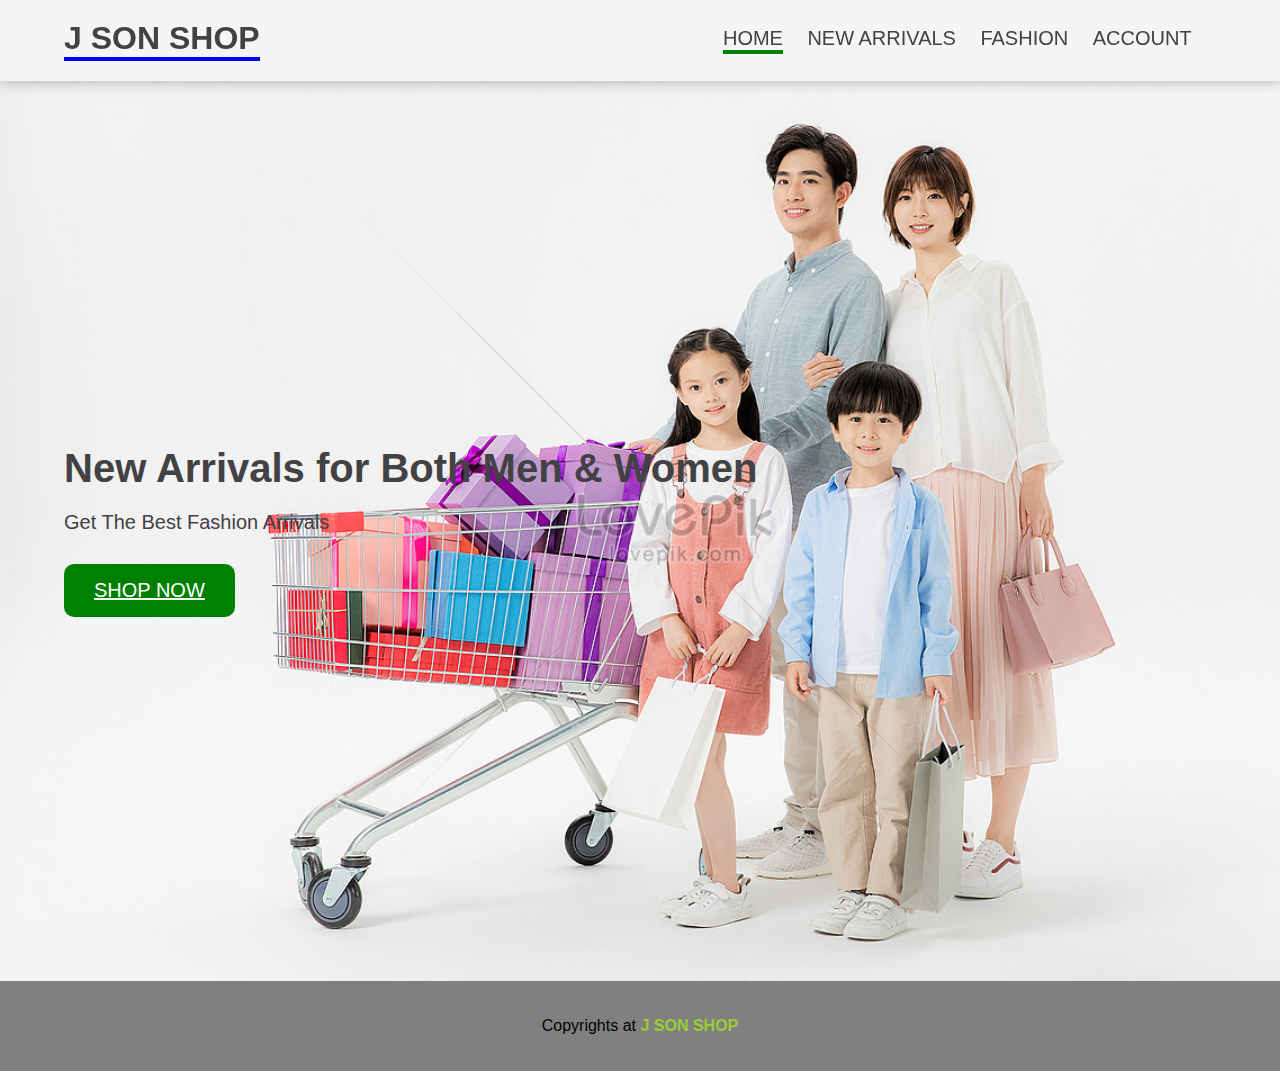
<file: index.html>
<!DOCTYPE html>
<html lang="en">
<head>
    <meta charset="UTF-8">
    <meta http-equiv="X-UA-Compatible" content="IE=edge">
    <meta name="viewport" content="width=device-width, initial-scale=1.0">
    <title>Document</title>
    <link rel="stylesheet"  href="style.css">
    <link rel="stylesheet" href="https://cdnjs.cloudflare.com/ajax/libs/font-awesome/6.4.0/css/all.min.css" integrity="sha512-iecdLmaskl7CVkqkXNQ/ZH/XLlvWZOJyj7Yy7tcenmpD1ypASozpmT/E0iPtmFIB46ZmdtAc9eNBvH0H/ZpiBw==" crossorigin="anonymous" referrerpolicy="no-referrer" />
    <script src="https://cdnjs.cloudflare.com/ajax/libs/jquery/3.7.0/jquery.min.js" integrity="sha512-3gJwYpMe3QewGELv8k/BX9vcqhryRdzRMxVfq6ngyWXwo03GFEzjsUm8Q7RZcHPHksttq7/GFoxjCVUjkjvPdw==" crossorigin="anonymous" referrerpolicy="no-referrer"></script>
</head>
<body>

    <nav class="navbar">
        <div class="logo"><h1>J SON SHOP</h1></div>
        <ul class="menu">

            <li><a href="#" class="active">Home</a></li>
            <li><a href="">New Arrivals</a></li>
            <li><a href="">Fashion</a></li>
            <li><a href="">Account</a></li>
            <li><a href=""><i class="fas fa-shopping-cart"></i></a></li>
        </ul>
        <!-- FOR RESPONSIVE BUTTON -->
        <div class="menu-btn">
            <i class="fa fa-bars"></i>
        </div>
    </nav>

   <section class="content">
        <h1>New Arrivals for  Both Men & Women</h1>
        <p>Get The Best Fashion Arrivals </p>
        <a href="welcome.html" target="_blank" class="button">Shop Now</a>
    </section> 

    
    <footer>
        <p>Copyrights at <a href="">J SON SHOP</a></p>
    </footer>

    <!--JQUERY-->
    <script src="index.js"> </script>
    

</body>
</html>
</file>
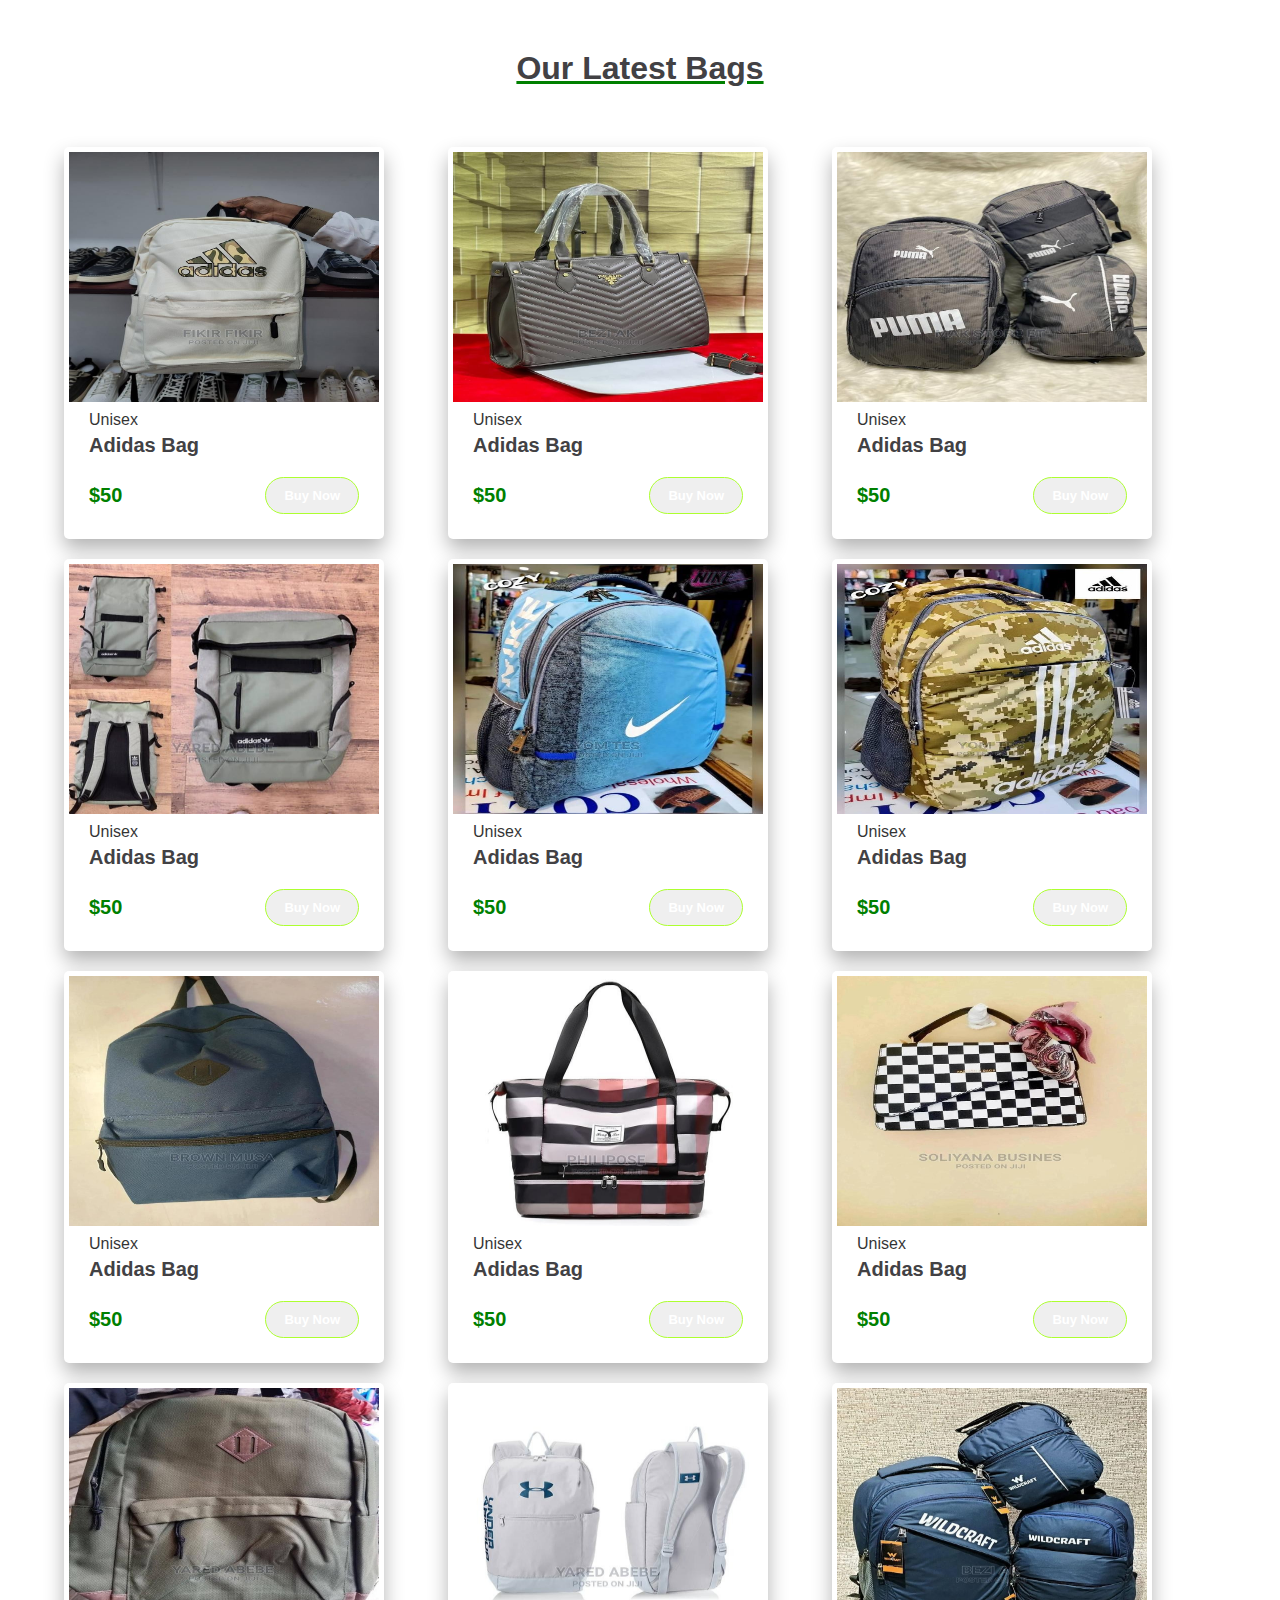
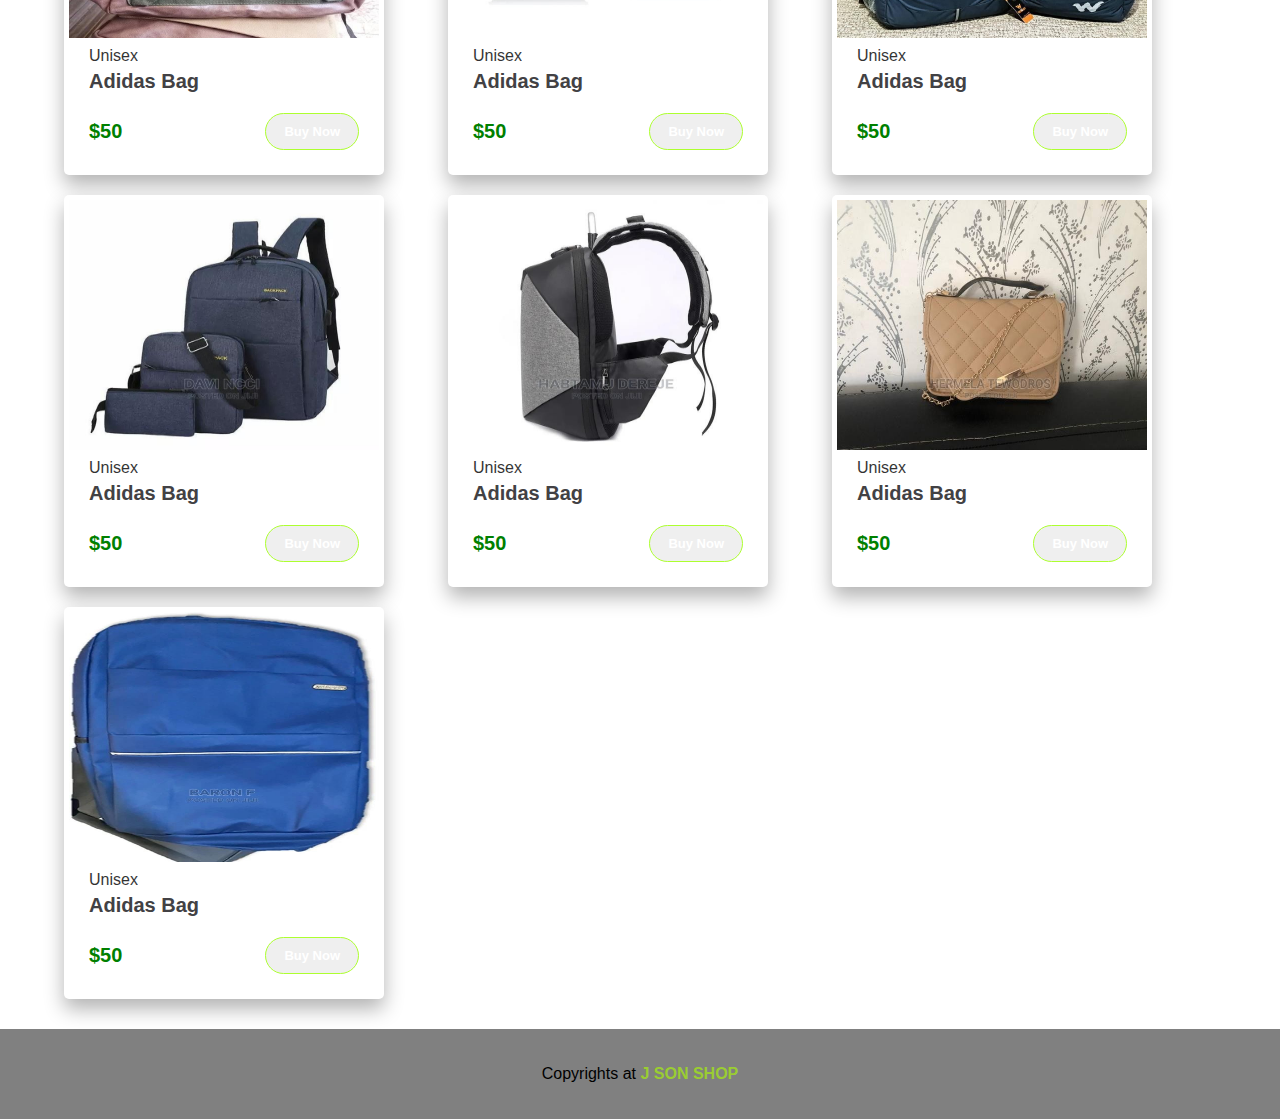
<file: Bag.html>
<!DOCTYPE html>
<html lang="en">
<head>
    <meta charset="UTF-8">
    <meta http-equiv="X-UA-Compatible" content="IE=edge">
    <meta name="viewport" content="width=device-width, initial-scale=1.0">
    <title>Document</title>
    <link rel="stylesheet"  href="welcome.css">
</head>
<body>
    <h1 class="pheading">Our Latest Bags</h1>

    <section class="sec">
        <div class="products">

             <!-- CARD START -->
             <div class="card">
                <div class="img"><img src="Bags/bag (1).jpg" alt=""></div>
                <div class="desc">Unisex</div>
                <div class="title">Adidas Bag</div>
                <div class="box">
                    <div class="price">$50</div>
                    <button class="btn">Buy Now</button>
                </div>
            </div>
            <!-- CARD END -->

              <!-- CARD START -->
              <div class="card">
                <div class="img"><img src="Bags/bag (12).jpg" alt=""></div>
                <div class="desc">Unisex</div>
                <div class="title">Adidas Bag</div>
                <div class="box">
                    <div class="price">$50</div>
                    <button class="btn">Buy Now</button>
                </div>
            </div>
            <!-- CARD END -->

              <!-- CARD START -->
              <div class="card">
                <div class="img"><img src="Bags/bag (14).jpg" alt=""></div>
                <div class="desc">Unisex</div>
                <div class="title">Adidas Bag</div>
                <div class="box">
                    <div class="price">$50</div>
                    <button class="btn">Buy Now</button>
                </div>
            </div>
            <!-- CARD END -->

              <!-- CARD START -->
              <div class="card">
                <div class="img"><img src="Bags/bag (16).jpg" alt=""></div>
                <div class="desc">Unisex</div>
                <div class="title">Adidas Bag</div>
                <div class="box">
                    <div class="price">$50</div>
                    <button class="btn">Buy Now</button>
                </div>
            </div>
            <!-- CARD END -->

              <!-- CARD START -->
              <div class="card">
                <div class="img"><img src="Bags/bag (11).jpg" alt=""></div>
                <div class="desc">Unisex</div>
                <div class="title">Adidas Bag</div>
                <div class="box">
                    <div class="price">$50</div>
                    <button class="btn">Buy Now</button>
                </div>
            </div>
            <!-- CARD END -->

              <!-- CARD START -->
              <div class="card">
                <div class="img"><img src="Bags/bag (10).jpg" alt=""></div>
                <div class="desc">Unisex</div>
                <div class="title">Adidas Bag</div>
                <div class="box">
                    <div class="price">$50</div>
                    <button class="btn">Buy Now</button>
                </div>
            </div>
            <!-- CARD END -->

              <!-- CARD START -->
              <div class="card">
                <div class="img"><img src="Bags/bag (3).jpg" alt=""></div>
                <div class="desc">Unisex</div>
                <div class="title">Adidas Bag</div>
                <div class="box">
                    <div class="price">$50</div>
                    <button class="btn">Buy Now</button>
                </div>
            </div>
            <!-- CARD END -->

              <!-- CARD START -->
              <div class="card">
                <div class="img"><img src="Bags/bag (5).jpg" alt=""></div>
                <div class="desc">Unisex</div>
                <div class="title">Adidas Bag</div>
                <div class="box">
                    <div class="price">$50</div>
                    <button class="btn">Buy Now</button>
                </div>
            </div>
            <!-- CARD END -->

              <!-- CARD START -->
              <div class="card">
                <div class="img"><img src="Bags/bag (6).jpg" alt=""></div>
                <div class="desc">Unisex</div>
                <div class="title">Adidas Bag</div>
                <div class="box">
                    <div class="price">$50</div>
                    <button class="btn">Buy Now</button>
                </div>
            </div>
            <!-- CARD END -->

              <!-- CARD START -->
              <div class="card">
                <div class="img"><img src="Bags/bag (9).jpg" alt=""></div>
                <div class="desc">Unisex</div>
                <div class="title">Adidas Bag</div>
                <div class="box">
                    <div class="price">$50</div>
                    <button class="btn">Buy Now</button>
                </div>
            </div>
            <!-- CARD END -->

              <!-- CARD START -->
              <div class="card">
                <div class="img"><img src="Bags/bag (17).jpg" alt=""></div>
                <div class="desc">Unisex</div>
                <div class="title">Adidas Bag</div>
                <div class="box">
                    <div class="price">$50</div>
                    <button class="btn">Buy Now</button>
                </div>
            </div>
            <!-- CARD END -->

              <!-- CARD START -->
              <div class="card">
                <div class="img"><img src="Bags/bag (19).jpg" alt=""></div>
                <div class="desc">Unisex</div>
                <div class="title">Adidas Bag</div>
                <div class="box">
                    <div class="price">$50</div>
                    <button class="btn">Buy Now</button>
                </div>
            </div>
            <!-- CARD END -->

              <!-- CARD START -->
              <div class="card">
                <div class="img"><img src="Bags/bag (18).jpg" alt=""></div>
                <div class="desc">Unisex</div>
                <div class="title">Adidas Bag</div>
                <div class="box">
                    <div class="price">$50</div>
                    <button class="btn">Buy Now</button>
                </div>
            </div>
            <!-- CARD END -->

              <!-- CARD START -->
              <div class="card">
                <div class="img"><img src="Bags/bag (2).jpg" alt=""></div>
                <div class="desc">Unisex</div>
                <div class="title">Adidas Bag</div>
                <div class="box">
                    <div class="price">$50</div>
                    <button class="btn">Buy Now</button>
                </div>
            </div>
            <!-- CARD END -->

              <!-- CARD START -->
              <div class="card">
                <div class="img"><img src="Bags/bag (8).jpg" alt=""></div>
                <div class="desc">Unisex</div>
                <div class="title">Adidas Bag</div>
                <div class="box">
                    <div class="price">$50</div>
                    <button class="btn">Buy Now</button>
                </div>
            </div>
            <!-- CARD END -->

              <!-- CARD START -->
              <div class="card">
                <div class="img"><img src="Bags/bag (4).jpg" alt=""></div>
                <div class="desc">Unisex</div>
                <div class="title">Adidas Bag</div>
                <div class="box">
                    <div class="price">$50</div>
                    <button class="btn">Buy Now</button>
                </div>
            </div>
            <!-- CARD END -->

        </div>
    </section>
    <footer>
        <p>Copyrights at <a href="">J SON SHOP</a></p>
    </footer>
</body>
</html>
</file>
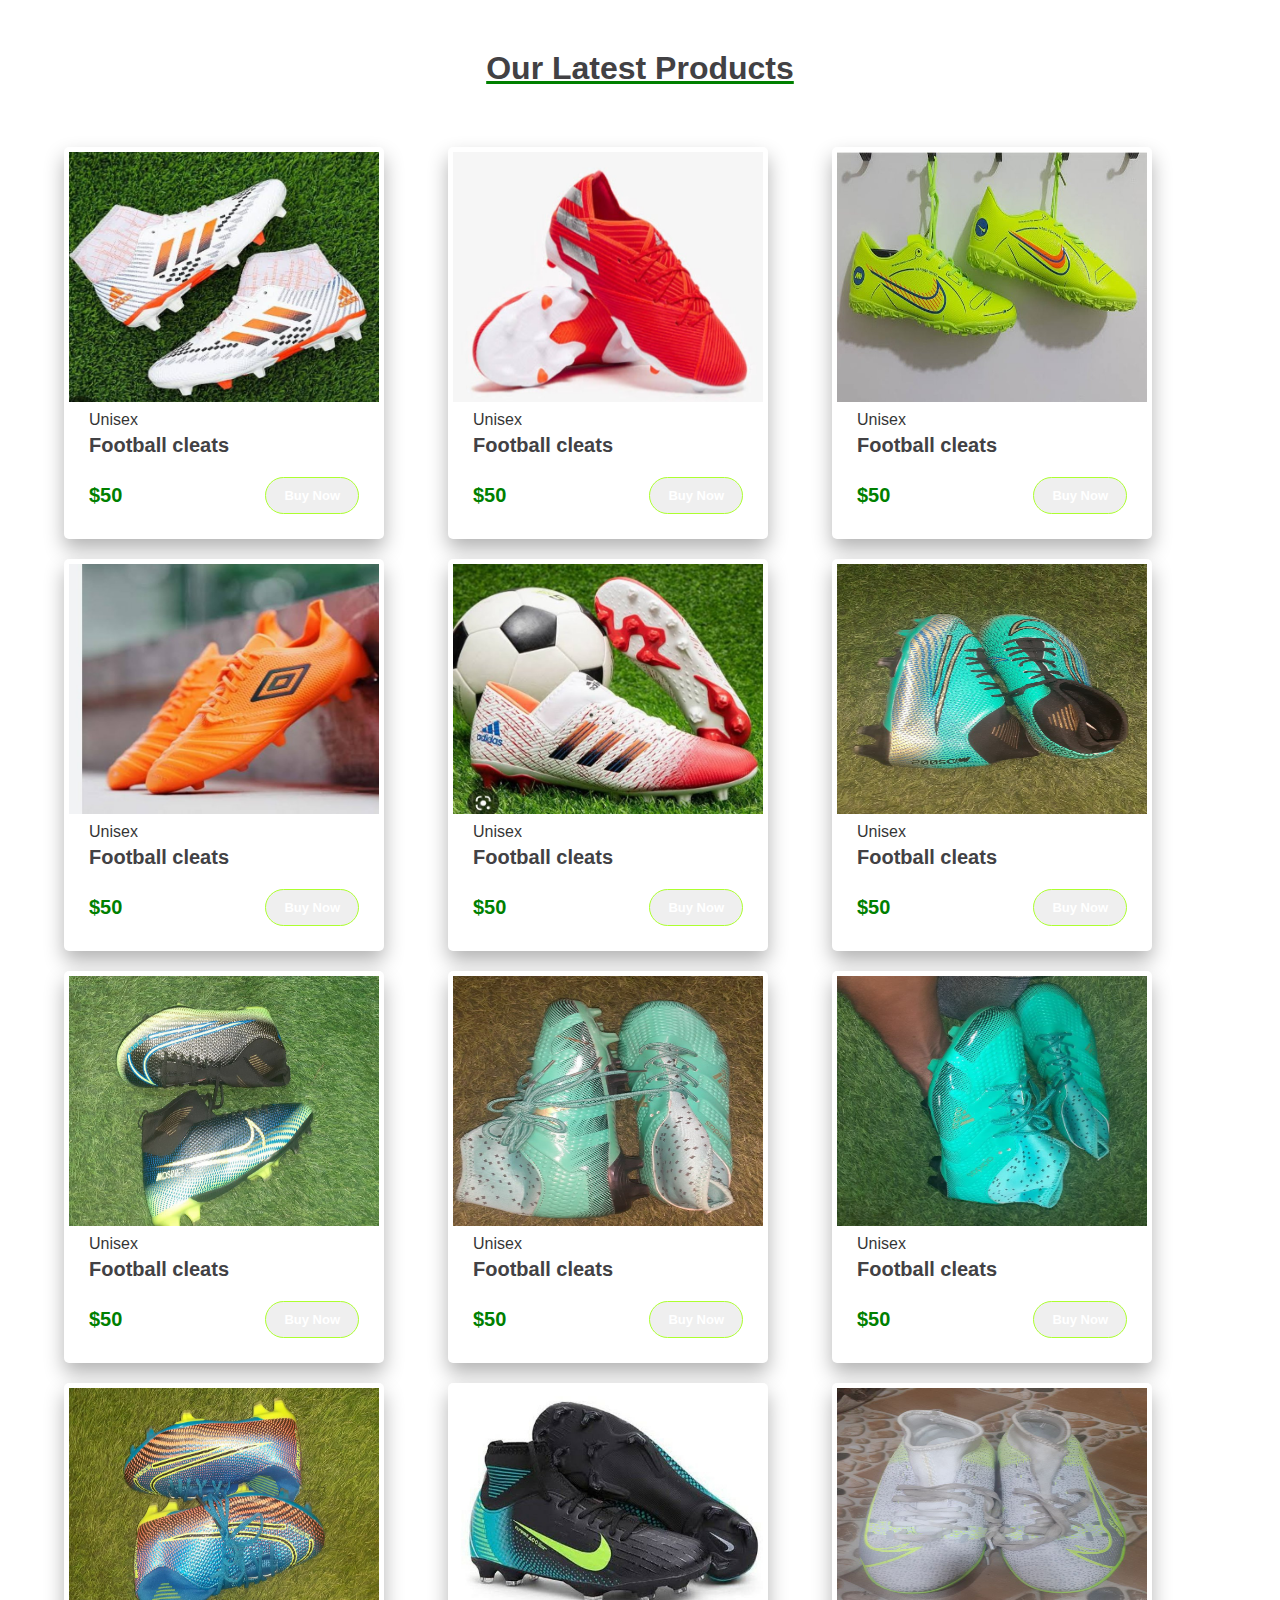
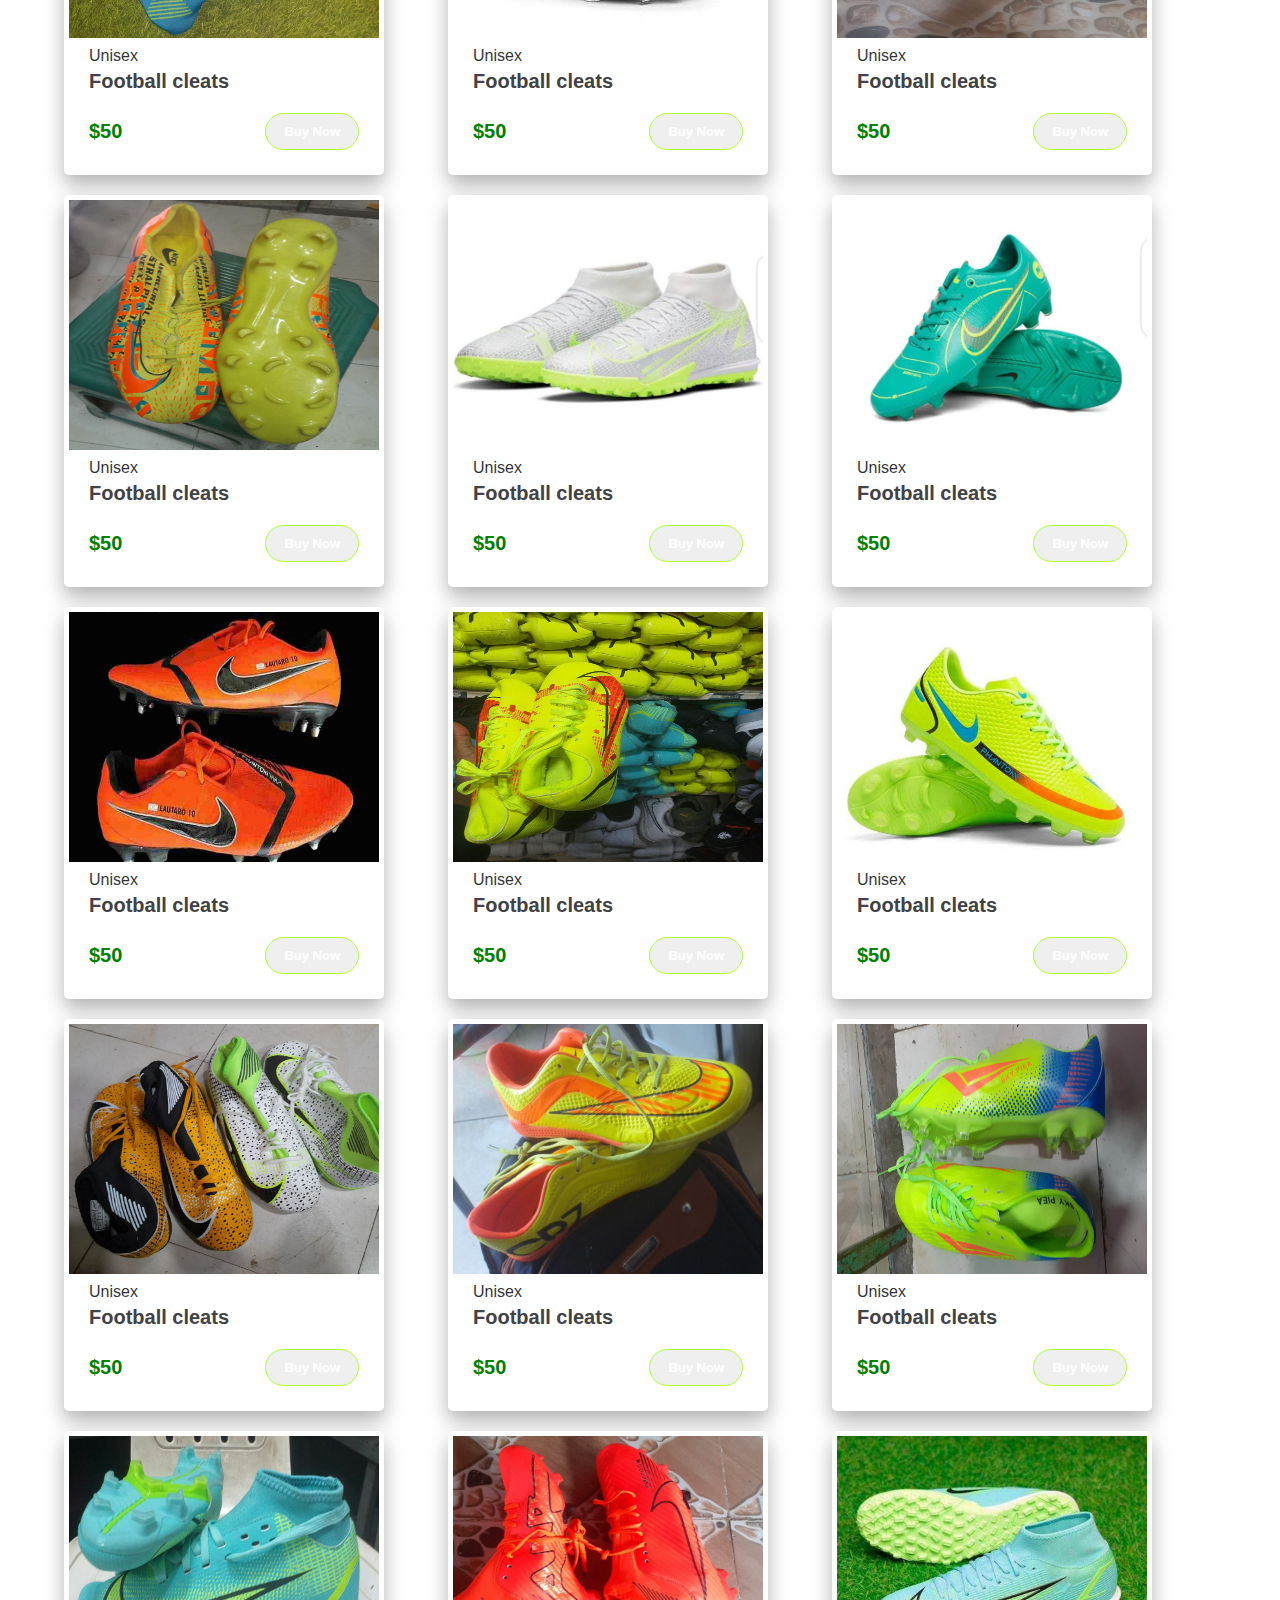
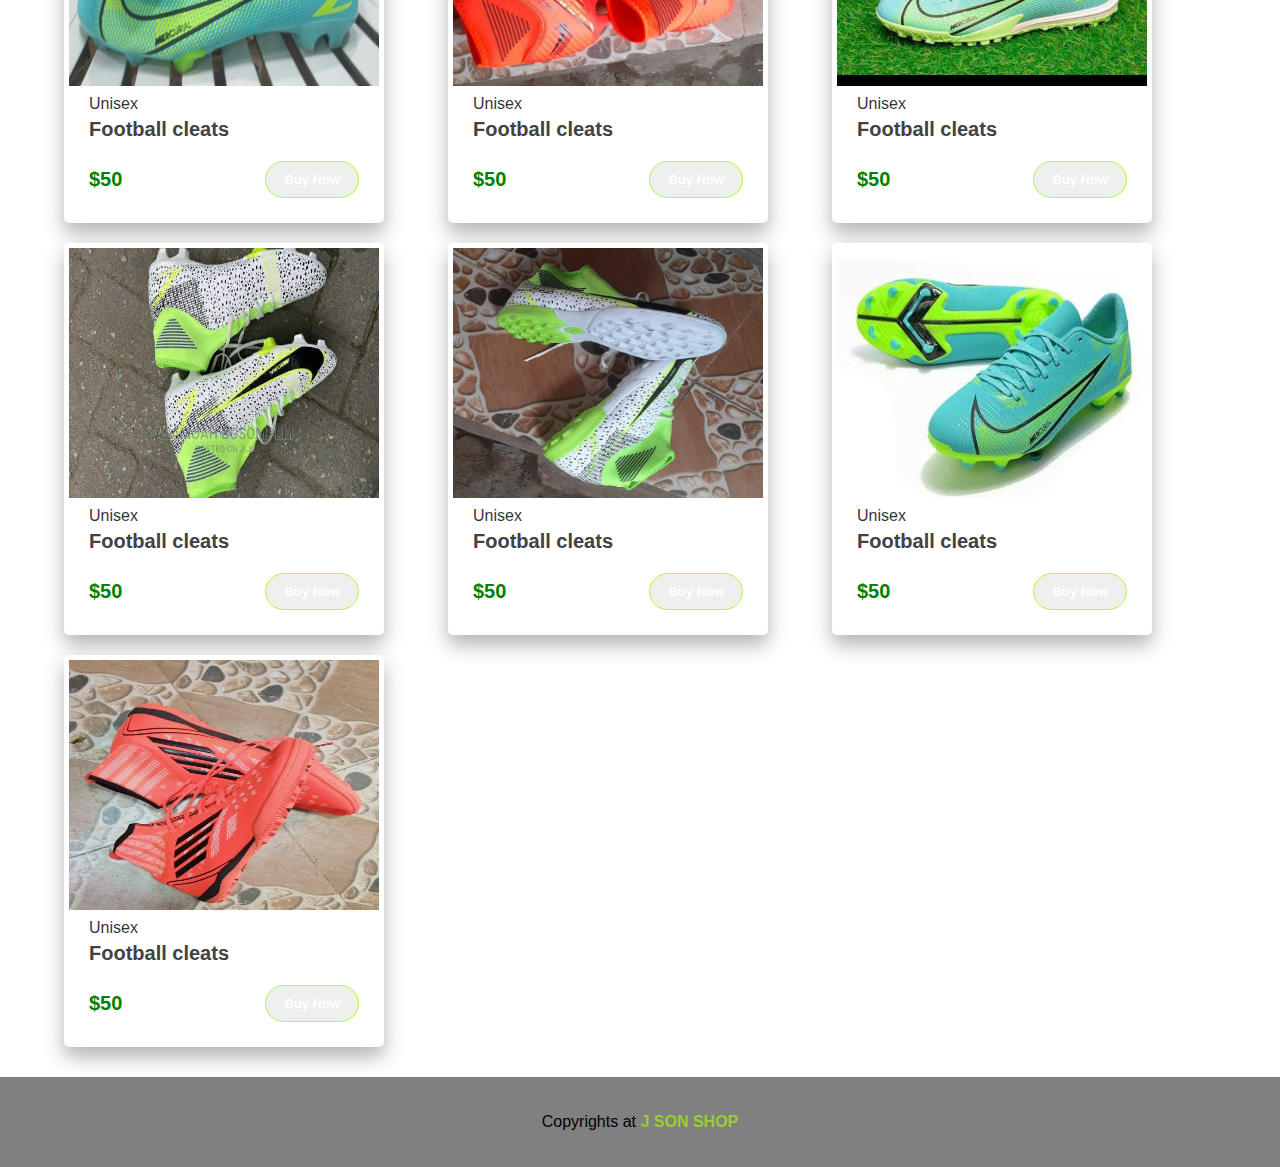
<file: Football.html>
<!DOCTYPE html>
<html lang="en">
<head>
    <meta charset="UTF-8">
    <meta http-equiv="X-UA-Compatible" content="IE=edge">
    <meta name="viewport" content="width=device-width, initial-scale=1.0">
    <title>Document</title>
    <link rel="stylesheet"  href="welcome.css">
    <link rel="stylesheet" href="https://cdnjs.cloudflare.com/ajax/libs/font-awesome/6.4.0/css/all.min.css" integrity="sha512-iecdLmaskl7CVkqkXNQ/ZH/XLlvWZOJyj7Yy7tcenmpD1ypASozpmT/E0iPtmFIB46ZmdtAc9eNBvH0H/ZpiBw==" crossorigin="anonymous" referrerpolicy="no-referrer" />
    <script src="https://cdnjs.cloudflare.com/ajax/libs/jquery/3.7.0/jquery.min.js" integrity="sha512-3gJwYpMe3QewGELv8k/BX9vcqhryRdzRMxVfq6ngyWXwo03GFEzjsUm8Q7RZcHPHksttq7/GFoxjCVUjkjvPdw==" crossorigin="anonymous" referrerpolicy="no-referrer"></script>
</head>
<body>

    <h1 class="pheading">Our Latest Products</h1>

    <section class="sec">
        <div class="products">

      <!-- CARD START -->
      <div class="card">
        <div class="img"><img src="Football boots/football cleats (1).jpg" alt=""></div>
        <div class="desc">Unisex</div>
        <div class="title">Football cleats</div>
        <div class="box">
            <div class="price">$50</div>
            <button class="btn">Buy Now</button>
        </div>
    </div>
    <!-- CARD END -->

    <!-- CARD START -->
    <div class="card">
        <div class="img"><img src="Football boots/football cleats (2).jpg" alt=""></div>
        <div class="desc">Unisex</div>
        <div class="title">Football cleats</div>
        <div class="box">
            <div class="price">$50</div>
            <button class="btn">Buy Now</button>
        </div>
    </div>
    <!-- CARD END -->

    <!-- CARD START -->
    <div class="card">
        <div class="img"><img src="Football boots/football cleats (3).jpg" alt=""></div>
        <div class="desc">Unisex</div>
        <div class="title">Football cleats</div>
        <div class="box">
            <div class="price">$50</div>
            <button class="btn">Buy Now</button>
        </div>
    </div>
    <!-- CARD END -->

    <!-- CARD START -->
    <div class="card">
        <div class="img"><img src="Football boots/football cleats (4).jpg" alt=""></div>
        <div class="desc">Unisex</div>
        <div class="title">Football cleats</div>
        <div class="box">
            <div class="price">$50</div>
            <button class="btn">Buy Now</button>
        </div>
    </div>
    <!-- CARD END -->

    <!-- CARD START -->
    <div class="card">
        <div class="img"><img src="Football boots/football cleats (5).jpg" alt=""></div>
        <div class="desc">Unisex</div>
        <div class="title">Football cleats</div>
        <div class="box">
            <div class="price">$50</div>
            <button class="btn">Buy Now</button>
        </div>
    </div>
    <!-- CARD END -->

    <!-- CARD START -->
    <div class="card">
        <div class="img"><img src="Football boots/football cleats (6).jpg" alt=""></div>
        <div class="desc">Unisex</div>
        <div class="title">Football cleats</div>
        <div class="box">
            <div class="price">$50</div>
            <button class="btn">Buy Now</button>
        </div>
    </div>
    <!-- CARD END -->

    <!-- CARD START -->
    <div class="card">
        <div class="img"><img src="Football boots/football cleats (7).jpg" alt=""></div>
        <div class="desc">Unisex</div>
        <div class="title">Football cleats</div>
        <div class="box">
            <div class="price">$50</div>
            <button class="btn">Buy Now</button>
        </div>
    </div>
    <!-- CARD END -->

    <!-- CARD START -->
    <div class="card">
        <div class="img"><img src="Football boots/football cleats (8).jpg" alt=""></div>
        <div class="desc">Unisex</div>
        <div class="title">Football cleats</div>
        <div class="box">
            <div class="price">$50</div>
            <button class="btn">Buy Now</button>
        </div>
    </div>
    <!-- CARD END -->

    <!-- CARD START -->
    <div class="card">
        <div class="img"><img src="Football boots/football cleats (9).jpg" alt=""></div>
        <div class="desc">Unisex</div>
        <div class="title">Football cleats</div>
        <div class="box">
            <div class="price">$50</div>
            <button class="btn">Buy Now</button>
        </div>
    </div>
    <!-- CARD END -->

    <!-- CARD START -->
    <div class="card">
        <div class="img"><img src="Football boots/football cleats (10).jpg" alt=""></div>
        <div class="desc">Unisex</div>
        <div class="title">Football cleats</div>
        <div class="box">
            <div class="price">$50</div>
            <button class="btn">Buy Now</button>
        </div>
    </div>
    <!-- CARD END -->

    <!-- CARD START -->
    <div class="card">
        <div class="img"><img src="Football boots/football cleats (11).jpg" alt=""></div>
        <div class="desc">Unisex</div>
        <div class="title">Football cleats</div>
        <div class="box">
            <div class="price">$50</div>
            <button class="btn">Buy Now</button>
        </div>
    </div>
    <!-- CARD END -->

    <!-- CARD START -->
    <div class="card">
        <div class="img"><img src="Football boots/football cleats (12).jpg" alt=""></div>
        <div class="desc">Unisex</div>
        <div class="title">Football cleats</div>
        <div class="box">
            <div class="price">$50</div>
            <button class="btn">Buy Now</button>
        </div>
    </div>
    <!-- CARD END -->

    <!-- CARD START -->
    <div class="card">
        <div class="img"><img src="Football boots/football cleats (13).jpg" alt=""></div>
        <div class="desc">Unisex</div>
        <div class="title">Football cleats</div>
        <div class="box">
            <div class="price">$50</div>
            <button class="btn">Buy Now</button>
        </div>
    </div>
    <!-- CARD END -->

    <!-- CARD START -->
    <div class="card">
        <div class="img"><img src="Football boots/football cleats (14).jpg" alt=""></div>
        <div class="desc">Unisex</div>
        <div class="title">Football cleats</div>
        <div class="box">
            <div class="price">$50</div>
            <button class="btn">Buy Now</button>
        </div>
    </div>
    <!-- CARD END -->

    <!-- CARD START -->
    <div class="card">
        <div class="img"><img src="Football boots/football cleats (15).jpg" alt=""></div>
        <div class="desc">Unisex</div>
        <div class="title">Football cleats</div>
        <div class="box">
            <div class="price">$50</div>
            <button class="btn">Buy Now</button>
        </div>
    </div>
    <!-- CARD END -->

    <!-- CARD START -->
    <div class="card">
        <div class="img"><img src="Football boots/football cleats (16).jpg" alt=""></div>
        <div class="desc">Unisex</div>
        <div class="title">Football cleats</div>
        <div class="box">
            <div class="price">$50</div>
            <button class="btn">Buy Now</button>
        </div>
    </div>
    <!-- CARD END -->

    <!-- CARD START -->
    <div class="card">
        <div class="img"><img src="Football boots/football cleats (17).jpg" alt=""></div>
        <div class="desc">Unisex</div>
        <div class="title">Football cleats</div>
        <div class="box">
            <div class="price">$50</div>
            <button class="btn">Buy Now</button>
        </div>
    </div>
    <!-- CARD END -->

    <!-- CARD START -->
    <div class="card">
        <div class="img"><img src="Football boots/football cleats (18).jpg" alt=""></div>
        <div class="desc">Unisex</div>
        <div class="title">Football cleats</div>
        <div class="box">
            <div class="price">$50</div>
            <button class="btn">Buy Now</button>
        </div>
    </div>
    <!-- CARD END -->

    <!-- CARD START -->
    <div class="card">
        <div class="img"><img src="Football boots/football cleats (19).jpg" alt=""></div>
        <div class="desc">Unisex</div>
        <div class="title">Football cleats</div>
        <div class="box">
            <div class="price">$50</div>
            <button class="btn">Buy Now</button>
        </div>
    </div>
    <!-- CARD END -->

    <!-- CARD START -->
    <div class="card">
        <div class="img"><img src="Football boots/football cleats (20).jpg" alt=""></div>
        <div class="desc">Unisex</div>
        <div class="title">Football cleats</div>
        <div class="box">
            <div class="price">$50</div>
            <button class="btn">Buy Now</button>
        </div>
    </div>
    <!-- CARD END -->

    <!-- CARD START -->
    <div class="card">
        <div class="img"><img src="Football boots/football cleats (21).jpg" alt=""></div>
        <div class="desc">Unisex</div>
        <div class="title">Football cleats</div>
        <div class="box">
            <div class="price">$50</div>
            <button class="btn">Buy Now</button>
        </div>
    </div>
    <!-- CARD END -->

    <!-- CARD START -->
    <div class="card">
        <div class="img"><img src="Football boots/football cleats (22).jpg" alt=""></div>
        <div class="desc">Unisex</div>
        <div class="title">Football cleats</div>
        <div class="box">
            <div class="price">$50</div>
            <button class="btn">Buy Now</button>
        </div>
    </div>
    <!-- CARD END -->

    <!-- CARD START -->
    <div class="card">
        <div class="img"><img src="Football boots/football cleats (23).jpg" alt=""></div>
        <div class="desc">Unisex</div>
        <div class="title">Football cleats</div>
        <div class="box">
            <div class="price">$50</div>
            <button class="btn">Buy Now</button>
        </div>
    </div>
    <!-- CARD END -->

    <!-- CARD START -->
    <div class="card">
        <div class="img"><img src="Football boots/football cleats (24).jpg" alt=""></div>
        <div class="desc">Unisex</div>
        <div class="title">Football cleats</div>
        <div class="box">
            <div class="price">$50</div>
            <button class="btn">Buy Now</button>
        </div>
    </div>
    <!-- CARD END -->

    <!-- CARD START -->
    <div class="card">
        <div class="img"><img src="Football boots/football cleats (25).jpg" alt=""></div>
        <div class="desc">Unisex</div>
        <div class="title">Football cleats</div>
        <div class="box">
            <div class="price">$50</div>
            <button class="btn">Buy Now</button>
        </div>
    </div>
    <!-- CARD END -->

    <!-- CARD START -->
    <div class="card">
        <div class="img"><img src="Football boots/football cleats (26).jpg" alt=""></div>
        <div class="desc">Unisex</div>
        <div class="title">Football cleats</div>
        <div class="box">
            <div class="price">$50</div>
            <button class="btn">Buy Now</button>
        </div>
    </div>
    <!-- CARD END -->

    <!-- CARD START -->
    <div class="card">
        <div class="img"><img src="Football boots/football cleats (27).jpg" alt=""></div>
        <div class="desc">Unisex</div>
        <div class="title">Football cleats</div>
        <div class="box">
            <div class="price">$50</div>
            <button class="btn">Buy Now</button>
        </div>
    </div>
    <!-- CARD END -->

    <!-- CARD START -->
    <div class="card">
        <div class="img"><img src="Football boots/football cleats (28).jpg" alt=""></div>
        <div class="desc">Unisex</div>
        <div class="title">Football cleats</div>
        <div class="box">
            <div class="price">$50</div>
            <button class="btn">Buy Now</button>
        </div>
    </div>
    <!-- CARD END -->

</div>
</section>

<footer>
    <p>Copyrights at <a href="">J SON SHOP</a></p>
</footer>

</script>
</body>
</html>
</file>
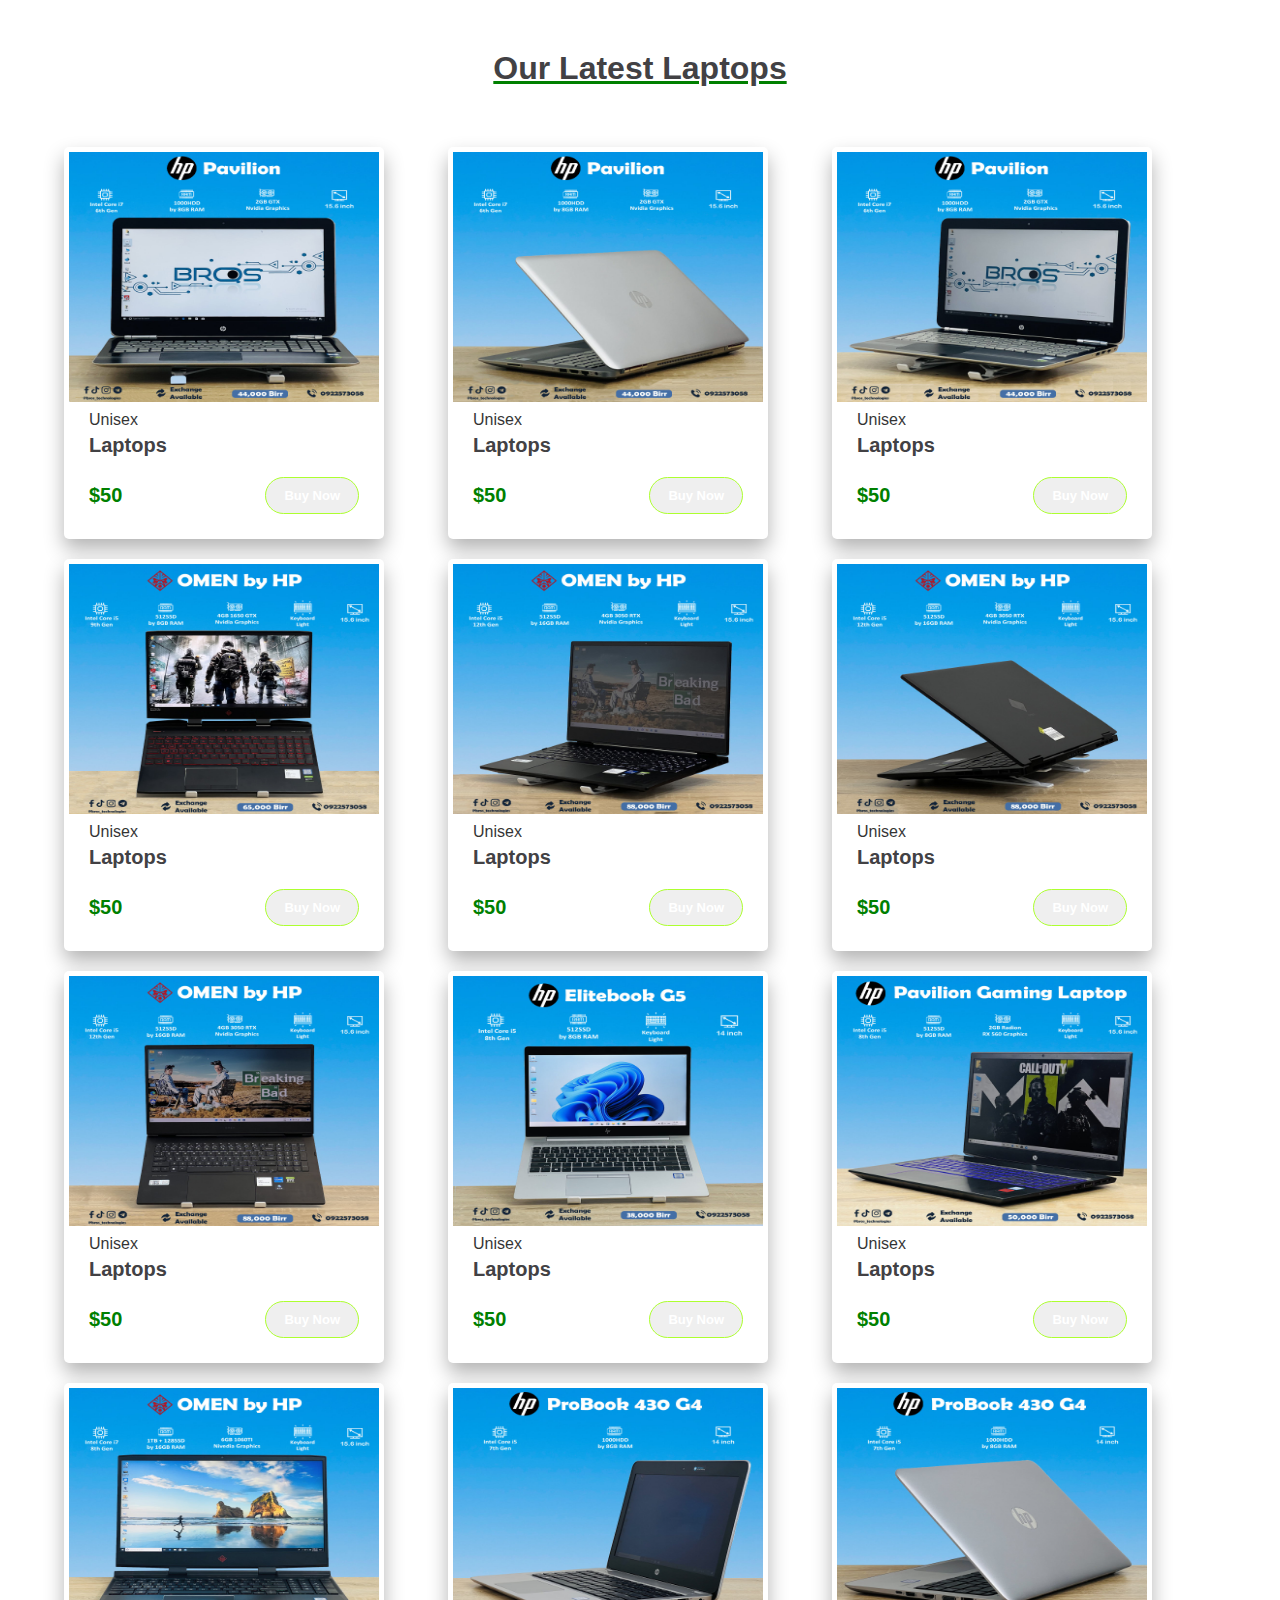
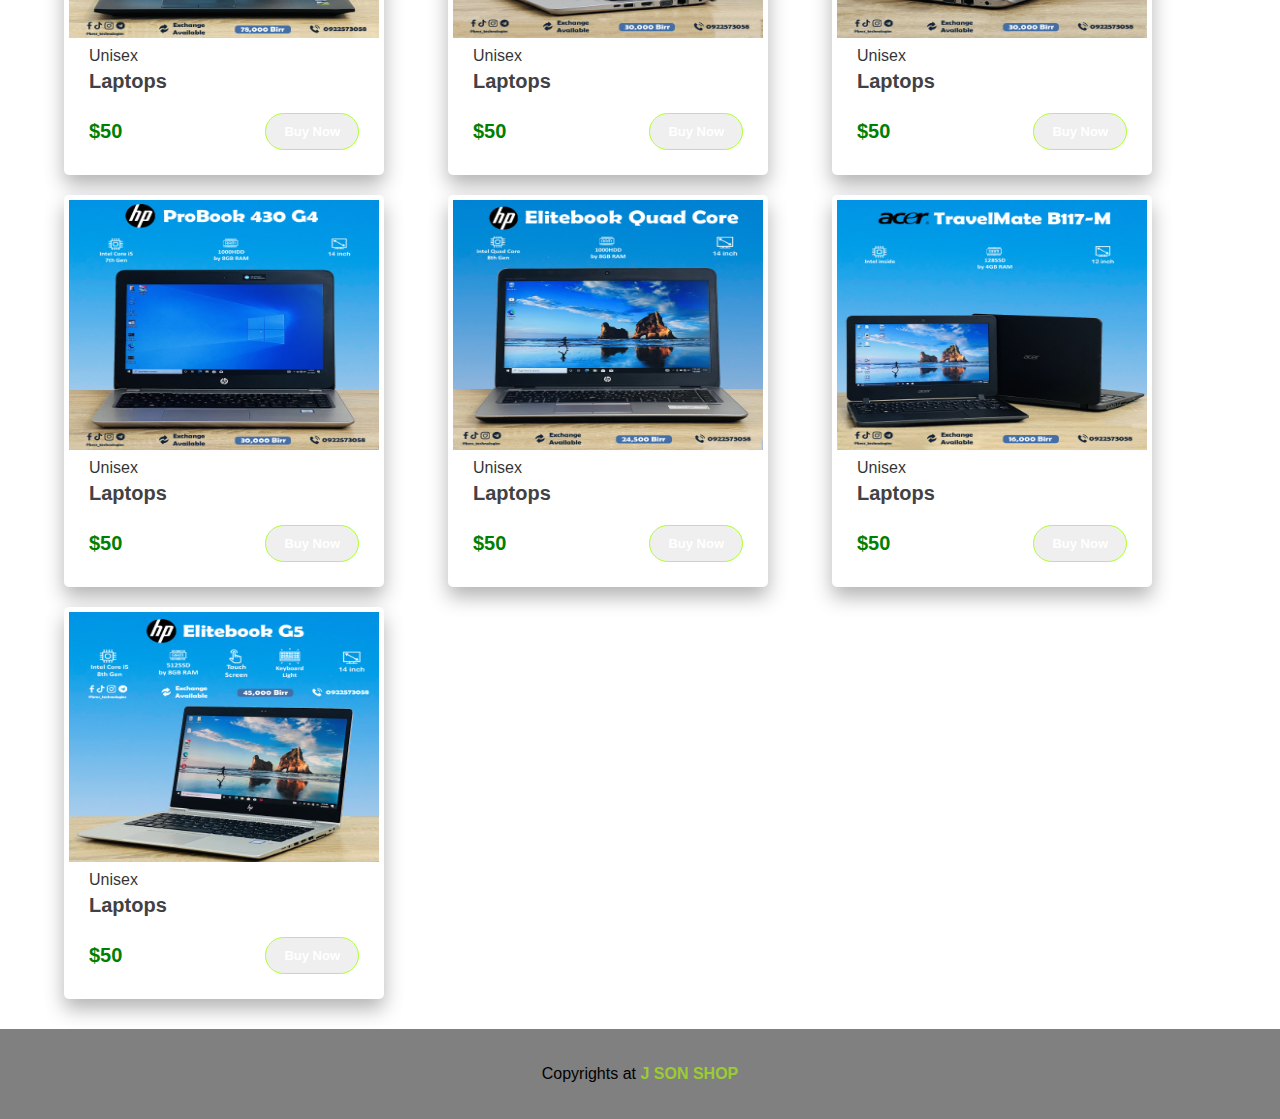
<file: Laptop.html>
<!DOCTYPE html>
<html lang="en">
<head>
    <meta charset="UTF-8">
    <meta http-equiv="X-UA-Compatible" content="IE=edge">
    <meta name="viewport" content="width=device-width, initial-scale=1.0">
    <title>Document</title>
    <link rel="stylesheet"  href="welcome.css">
    <link rel="stylesheet" href="https://cdnjs.cloudflare.com/ajax/libs/font-awesome/6.4.0/css/all.min.css" integrity="sha512-iecdLmaskl7CVkqkXNQ/ZH/XLlvWZOJyj7Yy7tcenmpD1ypASozpmT/E0iPtmFIB46ZmdtAc9eNBvH0H/ZpiBw==" crossorigin="anonymous" referrerpolicy="no-referrer" />
    <script src="https://cdnjs.cloudflare.com/ajax/libs/jquery/3.7.0/jquery.min.js" integrity="sha512-3gJwYpMe3QewGELv8k/BX9vcqhryRdzRMxVfq6ngyWXwo03GFEzjsUm8Q7RZcHPHksttq7/GFoxjCVUjkjvPdw==" crossorigin="anonymous" referrerpolicy="no-referrer"></script>
</head>
<body>
    <h1 class="pheading">Our Latest Laptops</h1>

    <section class="sec">
        <div class="products">

             <!-- CARD START -->
             <div class="card">
                <div class="img"><img src="Laptop/laptop (1).jpg" alt=""></div>
                <div class="desc">Unisex</div>
                <div class="title">Laptops</div>
                <div class="box">
                    <div class="price">$50</div>
                    <button class="btn">Buy Now</button>
                </div>
            </div>
            <!-- CARD END -->

             <!-- CARD START -->
             <div class="card">
                <div class="img"><img src="Laptop/laptop (2).jpg" alt=""></div>
                <div class="desc">Unisex</div>
                <div class="title">Laptops</div>
                <div class="box">
                    <div class="price">$50</div>
                    <button class="btn">Buy Now</button>
                </div>
            </div>
            <!-- CARD END -->

             <!-- CARD START -->
             <div class="card">
                <div class="img"><img src="Laptop/laptop (3).jpg" alt=""></div>
                <div class="desc">Unisex</div>
                <div class="title">Laptops</div>
                <div class="box">
                    <div class="price">$50</div>
                    <button class="btn">Buy Now</button>
                </div>
            </div>
            <!-- CARD END -->

             <!-- CARD START -->
             <div class="card">
                <div class="img"><img src="Laptop/laptop (4).jpg" alt=""></div>
                <div class="desc">Unisex</div>
                <div class="title">Laptops</div>
                <div class="box">
                    <div class="price">$50</div>
                    <button class="btn">Buy Now</button>
                </div>
            </div>
            <!-- CARD END -->

             <!-- CARD START -->
             <div class="card">
                <div class="img"><img src="Laptop/laptop (5).jpg" alt=""></div>
                <div class="desc">Unisex</div>
                <div class="title">Laptops</div>
                <div class="box">
                    <div class="price">$50</div>
                    <button class="btn">Buy Now</button>
                </div>
            </div>
            <!-- CARD END -->

             <!-- CARD START -->
             <div class="card">
                <div class="img"><img src="Laptop/laptop (6).jpg" alt=""></div>
                <div class="desc">Unisex</div>
                <div class="title">Laptops</div>
                <div class="box">
                    <div class="price">$50</div>
                    <button class="btn">Buy Now</button>
                </div>
            </div>
            <!-- CARD END -->

             <!-- CARD START -->
             <div class="card">
                <div class="img"><img src="Laptop/laptop (7).jpg" alt=""></div>
                <div class="desc">Unisex</div>
                <div class="title">Laptops</div>
                <div class="box">
                    <div class="price">$50</div>
                    <button class="btn">Buy Now</button>
                </div>
            </div>
            <!-- CARD END -->

             <!-- CARD START -->
             <div class="card">
                <div class="img"><img src="Laptop/laptop (8).jpg" alt=""></div>
                <div class="desc">Unisex</div>
                <div class="title">Laptops</div>
                <div class="box">
                    <div class="price">$50</div>
                    <button class="btn">Buy Now</button>
                </div>
            </div>
            <!-- CARD END -->

             <!-- CARD START -->
             <div class="card">
                <div class="img"><img src="Laptop/laptop (9).jpg" alt=""></div>
                <div class="desc">Unisex</div>
                <div class="title">Laptops</div>
                <div class="box">
                    <div class="price">$50</div>
                    <button class="btn">Buy Now</button>
                </div>
            </div>
            <!-- CARD END -->

             <!-- CARD START -->
             <div class="card">
                <div class="img"><img src="Laptop/laptop (10).jpg" alt=""></div>
                <div class="desc">Unisex</div>
                <div class="title">Laptops</div>
                <div class="box">
                    <div class="price">$50</div>
                    <button class="btn">Buy Now</button>
                </div>
            </div>
            <!-- CARD END -->

             <!-- CARD START -->
             <div class="card">
                <div class="img"><img src="Laptop/laptop (11).jpg" alt=""></div>
                <div class="desc">Unisex</div>
                <div class="title">Laptops</div>
                <div class="box">
                    <div class="price">$50</div>
                    <button class="btn">Buy Now</button>
                </div>
            </div>
            <!-- CARD END -->

             <!-- CARD START -->
             <div class="card">
                <div class="img"><img src="Laptop/laptop (12).jpg" alt=""></div>
                <div class="desc">Unisex</div>
                <div class="title">Laptops</div>
                <div class="box">
                    <div class="price">$50</div>
                    <button class="btn">Buy Now</button>
                </div>
            </div>
            <!-- CARD END -->

             <!-- CARD START -->
             <div class="card">
                <div class="img"><img src="Laptop/laptop (13).jpg" alt=""></div>
                <div class="desc">Unisex</div>
                <div class="title">Laptops</div>
                <div class="box">
                    <div class="price">$50</div>
                    <button class="btn">Buy Now</button>
                </div>
            </div>
            <!-- CARD END -->

             <!-- CARD START -->
             <div class="card">
                <div class="img"><img src="Laptop/laptop (14).jpg" alt=""></div>
                <div class="desc">Unisex</div>
                <div class="title">Laptops</div>
                <div class="box">
                    <div class="price">$50</div>
                    <button class="btn">Buy Now</button>
                </div>
            </div>
            <!-- CARD END -->

             <!-- CARD START -->
             <div class="card">
                <div class="img"><img src="Laptop/laptop (15).jpg" alt=""></div>
                <div class="desc">Unisex</div>
                <div class="title">Laptops</div>
                <div class="box">
                    <div class="price">$50</div>
                    <button class="btn">Buy Now</button>
                </div>
            </div>
            <!-- CARD END -->

             <!-- CARD START -->
             <div class="card">
                <div class="img"><img src="Laptop/laptop (16).jpg" alt=""></div>
                <div class="desc">Unisex</div>
                <div class="title">Laptops</div>
                <div class="box">
                    <div class="price">$50</div>
                    <button class="btn">Buy Now</button>
                </div>
            </div>
            <!-- CARD END -->


        </div>
    </section>

    <footer>
        <p>Copyrights at <a href="">J SON SHOP</a></p>
    </footer>
    
    </script>
</body>
</html>
</file>
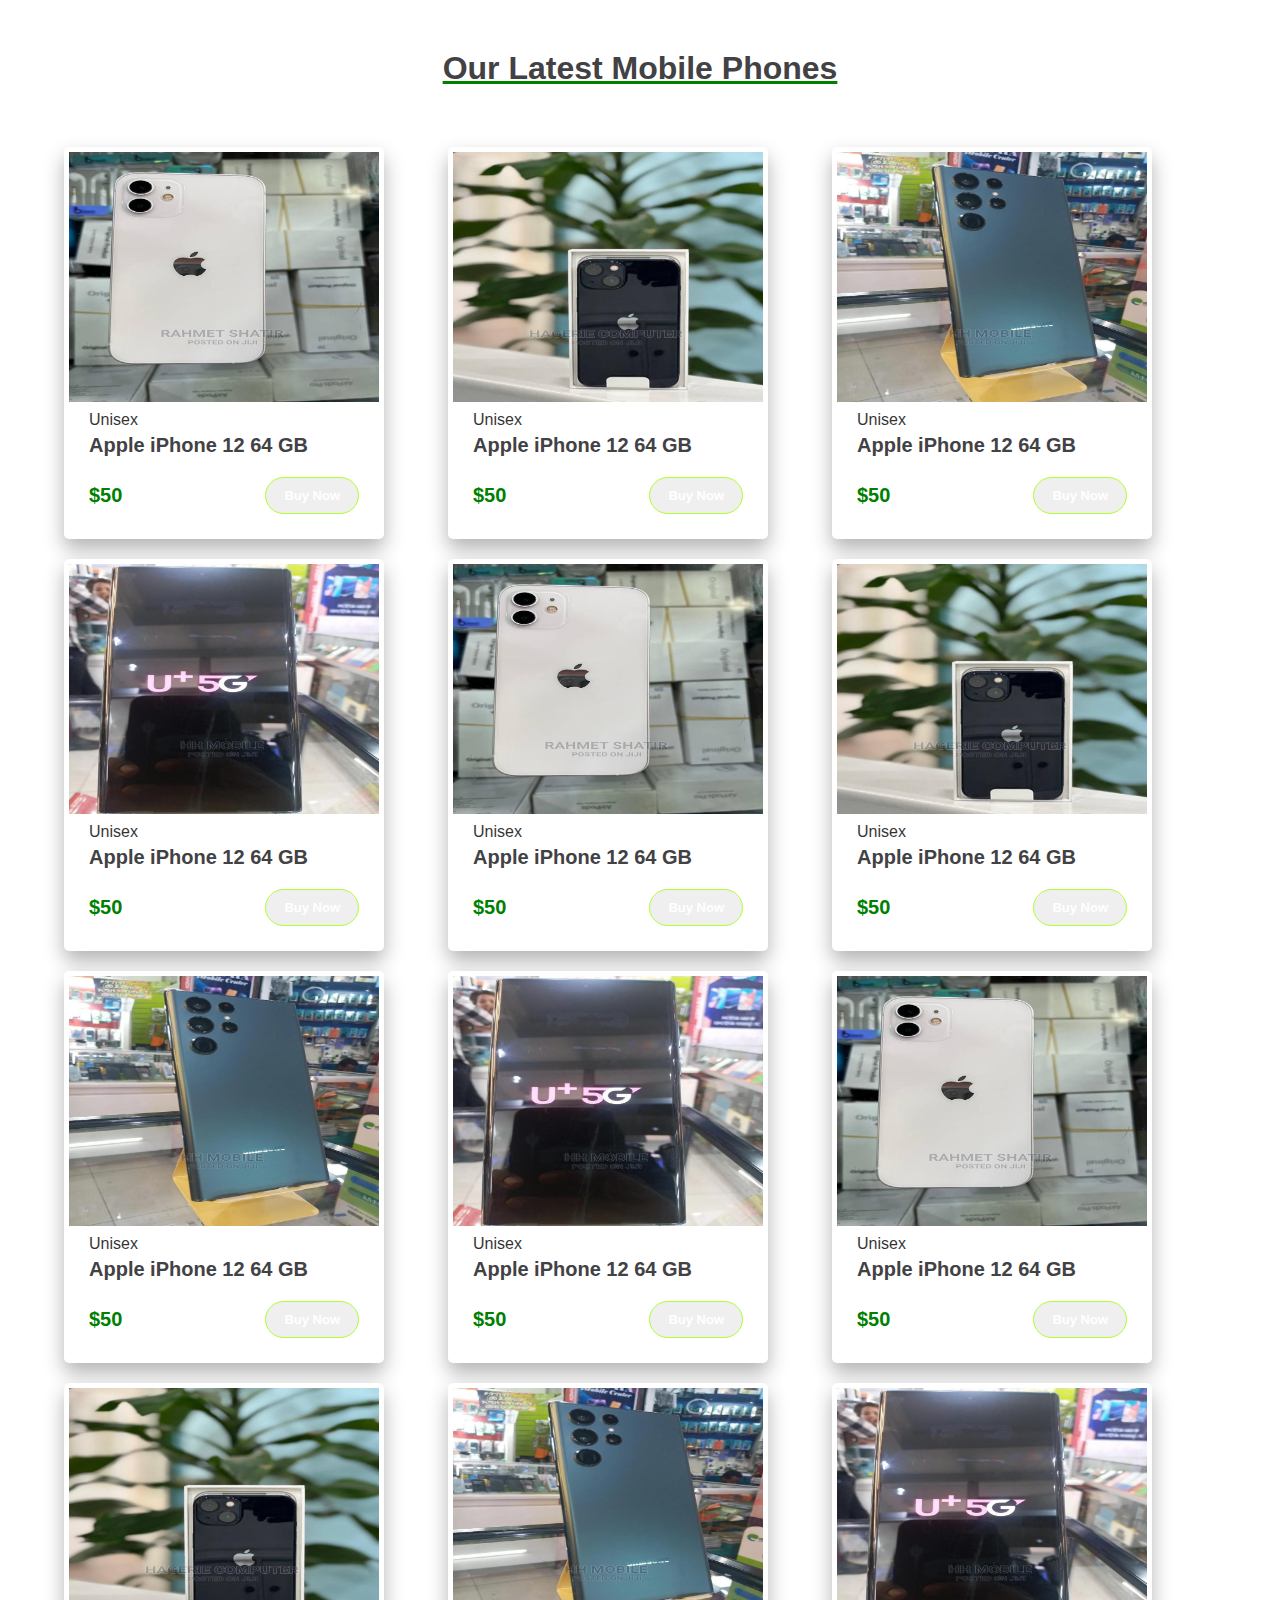
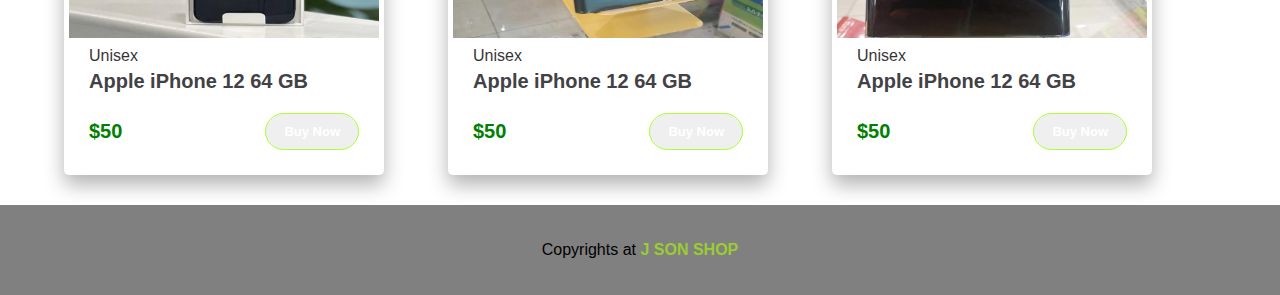
<file: Phone.html>
<!DOCTYPE html>
<html lang="en">
<head>
    <meta charset="UTF-8">
    <meta http-equiv="X-UA-Compatible" content="IE=edge">
    <meta name="viewport" content="width=device-width, initial-scale=1.0">
    <title>Document</title>
    <link rel="stylesheet"  href="welcome.css">
</head>
<body>
    <h1 class="pheading">Our Latest Mobile Phones</h1>

    <section class="sec">
        <div class="products">

              <!-- CARD START -->
              <div class="card">
                <div class="img"><img src="Phone/$Apple iPhone 12 64 GB White (1_3).jpg" alt=""></div>
                <div class="desc">Unisex</div>
                <div class="title">Apple iPhone 12 64 GB</div>
                <div class="box">
                    <div class="price">$50</div>
                    <button class="btn">Buy Now</button>
                </div>
            </div>
            <!--CARD END-->

             <!-- CARD START -->
             <div class="card">
                <div class="img"><img src="Phone/$New Apple iPhone 13 128 GB Black (1_4).jpg" alt=""></div>
                <div class="desc">Unisex</div>
                <div class="title">Apple iPhone 12 64 GB</div>
                <div class="box">
                    <div class="price">$50</div>
                    <button class="btn">Buy Now</button>
                </div>
            </div>
            <!--CARD END-->

             <!-- CARD START -->
             <div class="card">
                <div class="img"><img src="Phone/$New Samsung Galaxy S22 Ultra 256 GB (1_5).jpg" alt=""></div>
                <div class="desc">Unisex</div>
                <div class="title">Apple iPhone 12 64 GB</div>
                <div class="box">
                    <div class="price">$50</div>
                    <button class="btn">Buy Now</button>
                </div>
            </div>
            <!--CARD END-->

             <!-- CARD START -->
             <div class="card">
                <div class="img"><img src="Phone/$New Samsung Galaxy S22 Ultra 256 GB (4_5).jpg" alt=""></div>
                <div class="desc">Unisex</div>
                <div class="title">Apple iPhone 12 64 GB</div>
                <div class="box">
                    <div class="price">$50</div>
                    <button class="btn">Buy Now</button>
                </div>
            </div>
            <!--CARD END-->

              <!-- CARD START -->
              <div class="card">
                <div class="img"><img src="Phone/$Apple iPhone 12 64 GB White (1_3).jpg" alt=""></div>
                <div class="desc">Unisex</div>
                <div class="title">Apple iPhone 12 64 GB</div>
                <div class="box">
                    <div class="price">$50</div>
                    <button class="btn">Buy Now</button>
                </div>
            </div>
            <!--CARD END-->

             <!-- CARD START -->
             <div class="card">
                <div class="img"><img src="Phone/$New Apple iPhone 13 128 GB Black (1_4).jpg" alt=""></div>
                <div class="desc">Unisex</div>
                <div class="title">Apple iPhone 12 64 GB</div>
                <div class="box">
                    <div class="price">$50</div>
                    <button class="btn">Buy Now</button>
                </div>
            </div>
            <!--CARD END-->

             <!-- CARD START -->
             <div class="card">
                <div class="img"><img src="Phone/$New Samsung Galaxy S22 Ultra 256 GB (1_5).jpg" alt=""></div>
                <div class="desc">Unisex</div>
                <div class="title">Apple iPhone 12 64 GB</div>
                <div class="box">
                    <div class="price">$50</div>
                    <button class="btn">Buy Now</button>
                </div>
            </div>
            <!--CARD END-->

             <!-- CARD START -->
             <div class="card">
                <div class="img"><img src="Phone/$New Samsung Galaxy S22 Ultra 256 GB (4_5).jpg" alt=""></div>
                <div class="desc">Unisex</div>
                <div class="title">Apple iPhone 12 64 GB</div>
                <div class="box">
                    <div class="price">$50</div>
                    <button class="btn">Buy Now</button>
                </div>
            </div>
            <!--CARD END-->

              <!-- CARD START -->
              <div class="card">
                <div class="img"><img src="Phone/$Apple iPhone 12 64 GB White (1_3).jpg" alt=""></div>
                <div class="desc">Unisex</div>
                <div class="title">Apple iPhone 12 64 GB</div>
                <div class="box">
                    <div class="price">$50</div>
                    <button class="btn">Buy Now</button>
                </div>
            </div>
            <!--CARD END-->

             <!-- CARD START -->
             <div class="card">
                <div class="img"><img src="Phone/$New Apple iPhone 13 128 GB Black (1_4).jpg" alt=""></div>
                <div class="desc">Unisex</div>
                <div class="title">Apple iPhone 12 64 GB</div>
                <div class="box">
                    <div class="price">$50</div>
                    <button class="btn">Buy Now</button>
                </div>
            </div>
            <!--CARD END-->

             <!-- CARD START -->
             <div class="card">
                <div class="img"><img src="Phone/$New Samsung Galaxy S22 Ultra 256 GB (1_5).jpg" alt=""></div>
                <div class="desc">Unisex</div>
                <div class="title">Apple iPhone 12 64 GB</div>
                <div class="box">
                    <div class="price">$50</div>
                    <button class="btn">Buy Now</button>
                </div>
            </div>
            <!--CARD END-->

             <!-- CARD START -->
             <div class="card">
                <div class="img"><img src="Phone/$New Samsung Galaxy S22 Ultra 256 GB (4_5).jpg" alt=""></div>
                <div class="desc">Unisex</div>
                <div class="title">Apple iPhone 12 64 GB</div>
                <div class="box">
                    <div class="price">$50</div>
                    <button class="btn">Buy Now</button>
                </div>
            </div>
            <!--CARD END-->
            </div>
    </section>

    <footer>
        <p>Copyrights at <a href="">J SON SHOP</a></p>
    </footer>



</body>
</html>
</file>
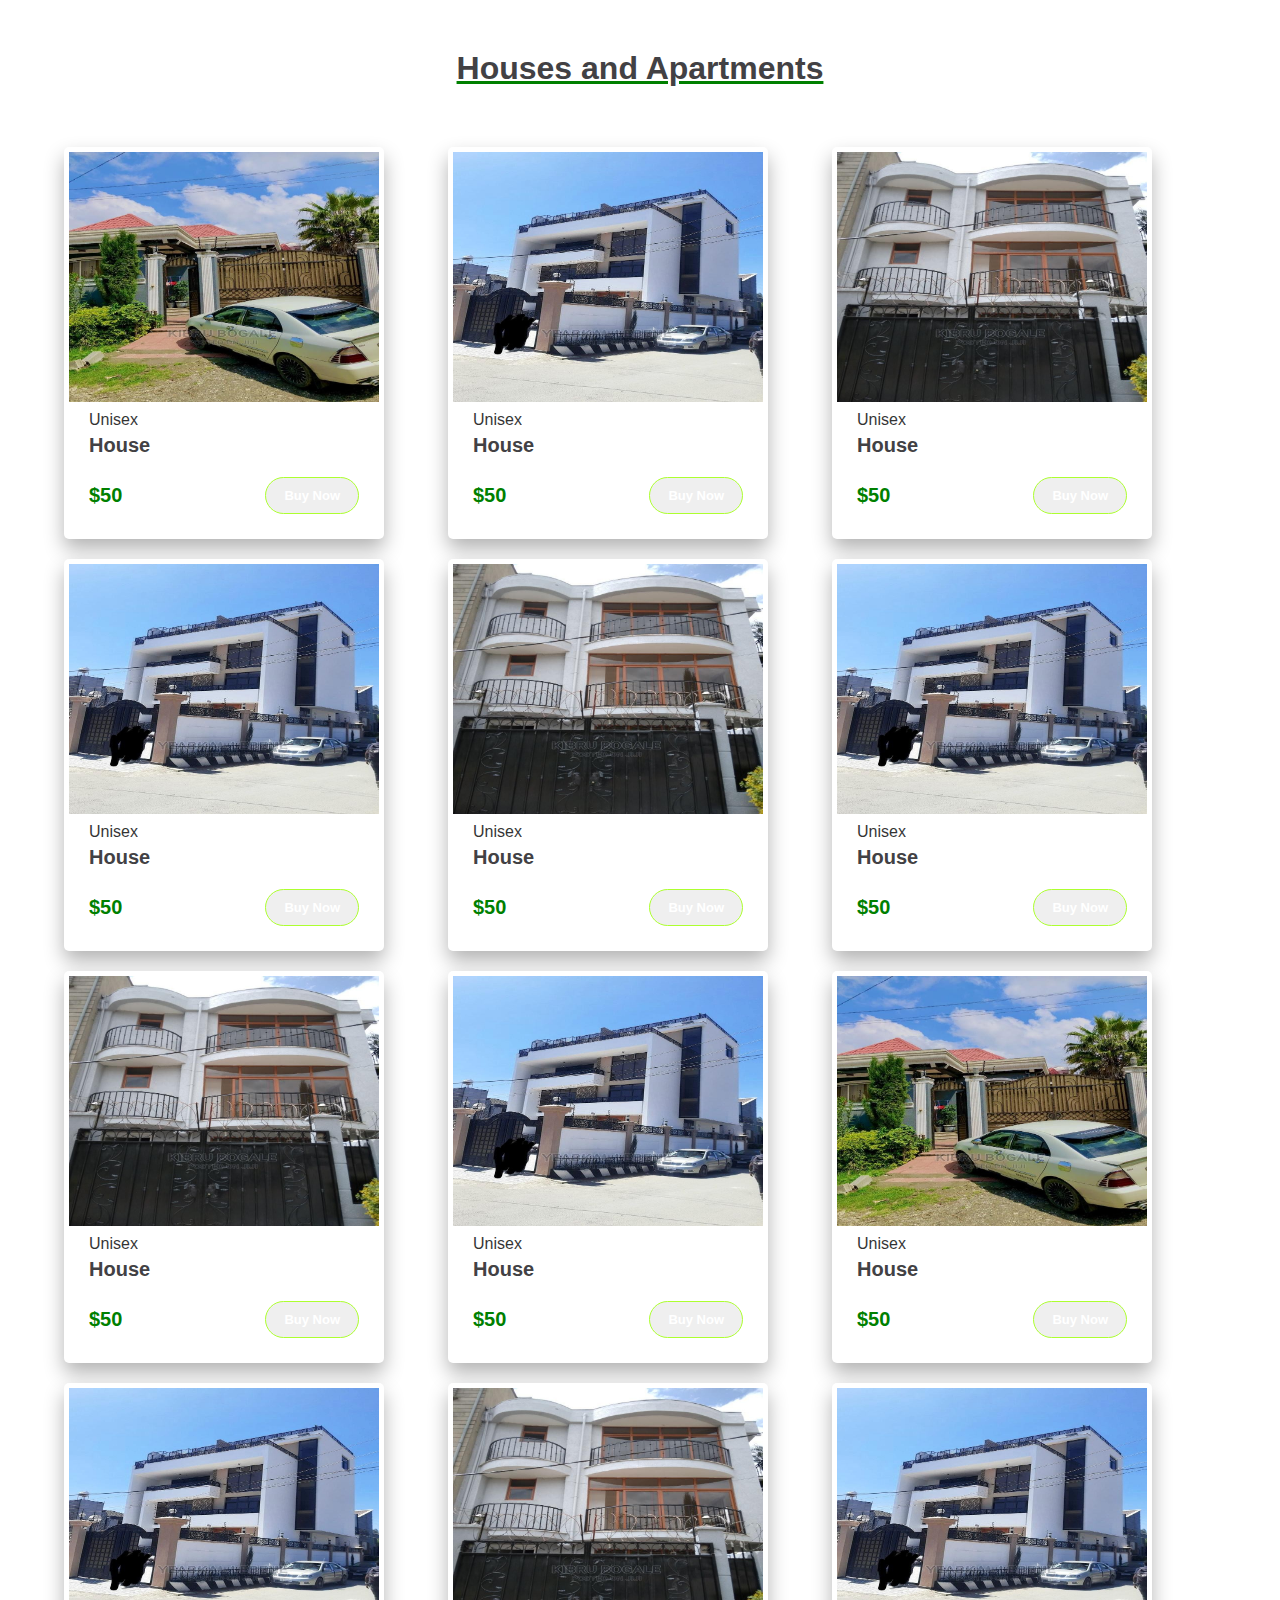
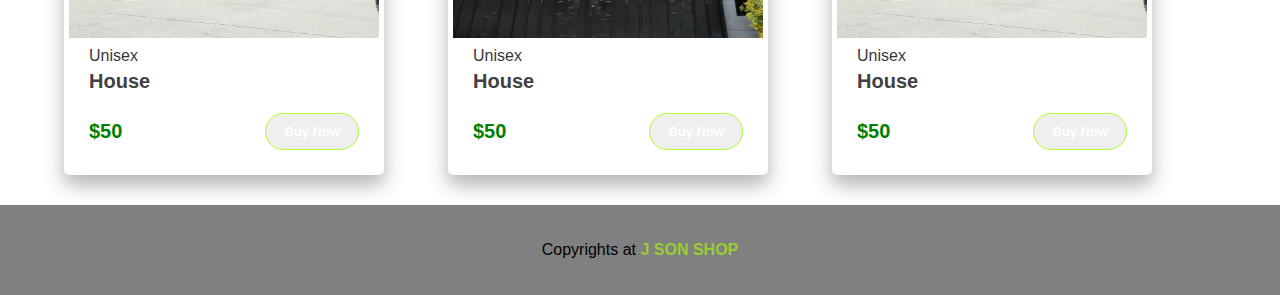
<file: Property.html>
<!DOCTYPE html>
<html lang="en">
<head>
    <meta charset="UTF-8">
    <meta http-equiv="X-UA-Compatible" content="IE=edge">
    <meta name="viewport" content="width=device-width, initial-scale=1.0">
    <title>Document</title>
    <link rel="stylesheet"  href="welcome.css">
</head>
<body>
    <h1 class="pheading">Houses and Apartments</h1>

    <section class="sec">
        <div class="products">

      <!-- CARD START -->
      <div class="card">
        <div class="img"><img src="House/$5bdrm Villa in Samit, Bole for Sale (5_11).jpg" alt=""></div>
        <div class="desc">Unisex</div>
        <div class="title">House</div>
        <div class="box">
            <div class="price">$50</div>
            <button class="btn">Buy Now</button>
        </div>
    </div>
    <!-- CARD END -->

    <!-- CARD START -->
    <div class="card">
        <div class="img"><img src="House/$Furnished 6bdrm House in 🏠 B+G+2 + ቴራዝ, Bole for sale (2_6).jpg" alt=""></div>
        <div class="desc">Unisex</div>
        <div class="title">House</div>
        <div class="box">
            <div class="price">$50</div>
            <button class="btn">Buy Now</button>
        </div>
    </div>
    <!-- CARD END -->

    <!-- CARD START -->
    <div class="card">
        <div class="img"><img src="House/$5bdrm House in Samit, Bole for Sale (3_6).jpg" alt=""></div>
        <div class="desc">Unisex</div>
        <div class="title">House</div>
        <div class="box">
            <div class="price">$50</div>
            <button class="btn">Buy Now</button>
        </div>
    </div>
    <!-- CARD END -->

    <!-- CARD START -->
    <div class="card">
        <div class="img"><img src="House/$Furnished 6bdrm House in 🏠 B+G+2 + ቴራዝ, Bole for sale (2_6).jpg" alt=""></div>
        <div class="desc">Unisex</div>
        <div class="title">House</div>
        <div class="box">
            <div class="price">$50</div>
            <button class="btn">Buy Now</button>
        </div>
    </div>
    <!-- CARD END -->

    <!-- CARD START -->
    <div class="card">
        <div class="img"><img src="House/$5bdrm House in Samit, Bole for Sale (3_6).jpg" alt=""></div>
        <div class="desc">Unisex</div>
        <div class="title">House</div>
        <div class="box">
            <div class="price">$50</div>
            <button class="btn">Buy Now</button>
        </div>
    </div>
    <!-- CARD END -->

    <!-- CARD START -->
    <div class="card">
        <div class="img"><img src="House/$Furnished 6bdrm House in 🏠 B+G+2 + ቴራዝ, Bole for sale (2_6).jpg" alt=""></div>
        <div class="desc">Unisex</div>
        <div class="title">House</div>
        <div class="box">
            <div class="price">$50</div>
            <button class="btn">Buy Now</button>
        </div>
    </div>
    <!-- CARD END -->

    <!-- CARD START -->
    <div class="card">
        <div class="img"><img src="House/$5bdrm House in Samit, Bole for Sale (3_6).jpg" alt=""></div>
        <div class="desc">Unisex</div>
        <div class="title">House</div>
        <div class="box">
            <div class="price">$50</div>
            <button class="btn">Buy Now</button>
        </div>
    </div>
    <!-- CARD END -->

    <!-- CARD START -->
    <div class="card">
        <div class="img"><img src="House/$Furnished 6bdrm House in 🏠 B+G+2 + ቴራዝ, Bole for sale (2_6).jpg" alt=""></div>
        <div class="desc">Unisex</div>
        <div class="title">House</div>
        <div class="box">
            <div class="price">$50</div>
            <button class="btn">Buy Now</button>
        </div>
    </div>
    <!-- CARD END -->

    <!-- CARD START -->
    <div class="card">
        <div class="img"><img src="House/$5bdrm Villa in Samit, Bole for Sale (5_11).jpg" alt=""></div>
        <div class="desc">Unisex</div>
        <div class="title">House</div>
        <div class="box">
            <div class="price">$50</div>
            <button class="btn">Buy Now</button>
        </div>
    </div>
    <!-- CARD END -->

    <!-- CARD START -->
    <div class="card">
        <div class="img"><img src="House/$Furnished 6bdrm House in 🏠 B+G+2 + ቴራዝ, Bole for sale (2_6).jpg" alt=""></div>
        <div class="desc">Unisex</div>
        <div class="title">House</div>
        <div class="box">
            <div class="price">$50</div>
            <button class="btn">Buy Now</button>
        </div>
    </div>
    <!-- CARD END -->

     <!-- CARD START -->
     <div class="card">
        <div class="img"><img src="House/$5bdrm House in Samit, Bole for Sale (3_6).jpg" alt=""></div>
        <div class="desc">Unisex</div>
        <div class="title">House</div>
        <div class="box">
            <div class="price">$50</div>
            <button class="btn">Buy Now</button>
        </div>
    </div>
    <!-- CARD END -->

       <!-- CARD START -->
       <div class="card">
        <div class="img"><img src="House/$Furnished 6bdrm House in 🏠 B+G+2 + ቴራዝ, Bole for sale (2_6).jpg" alt=""></div>
        <div class="desc">Unisex</div>
        <div class="title">House</div>
        <div class="box">
            <div class="price">$50</div>
            <button class="btn">Buy Now</button>
        </div>
    </div>
    <!-- CARD END -->
</div>
</section>
<footer>
    <p>Copyrights at <a href="">J SON SHOP</a></p>
</footer>
</body>
</html>
</file>
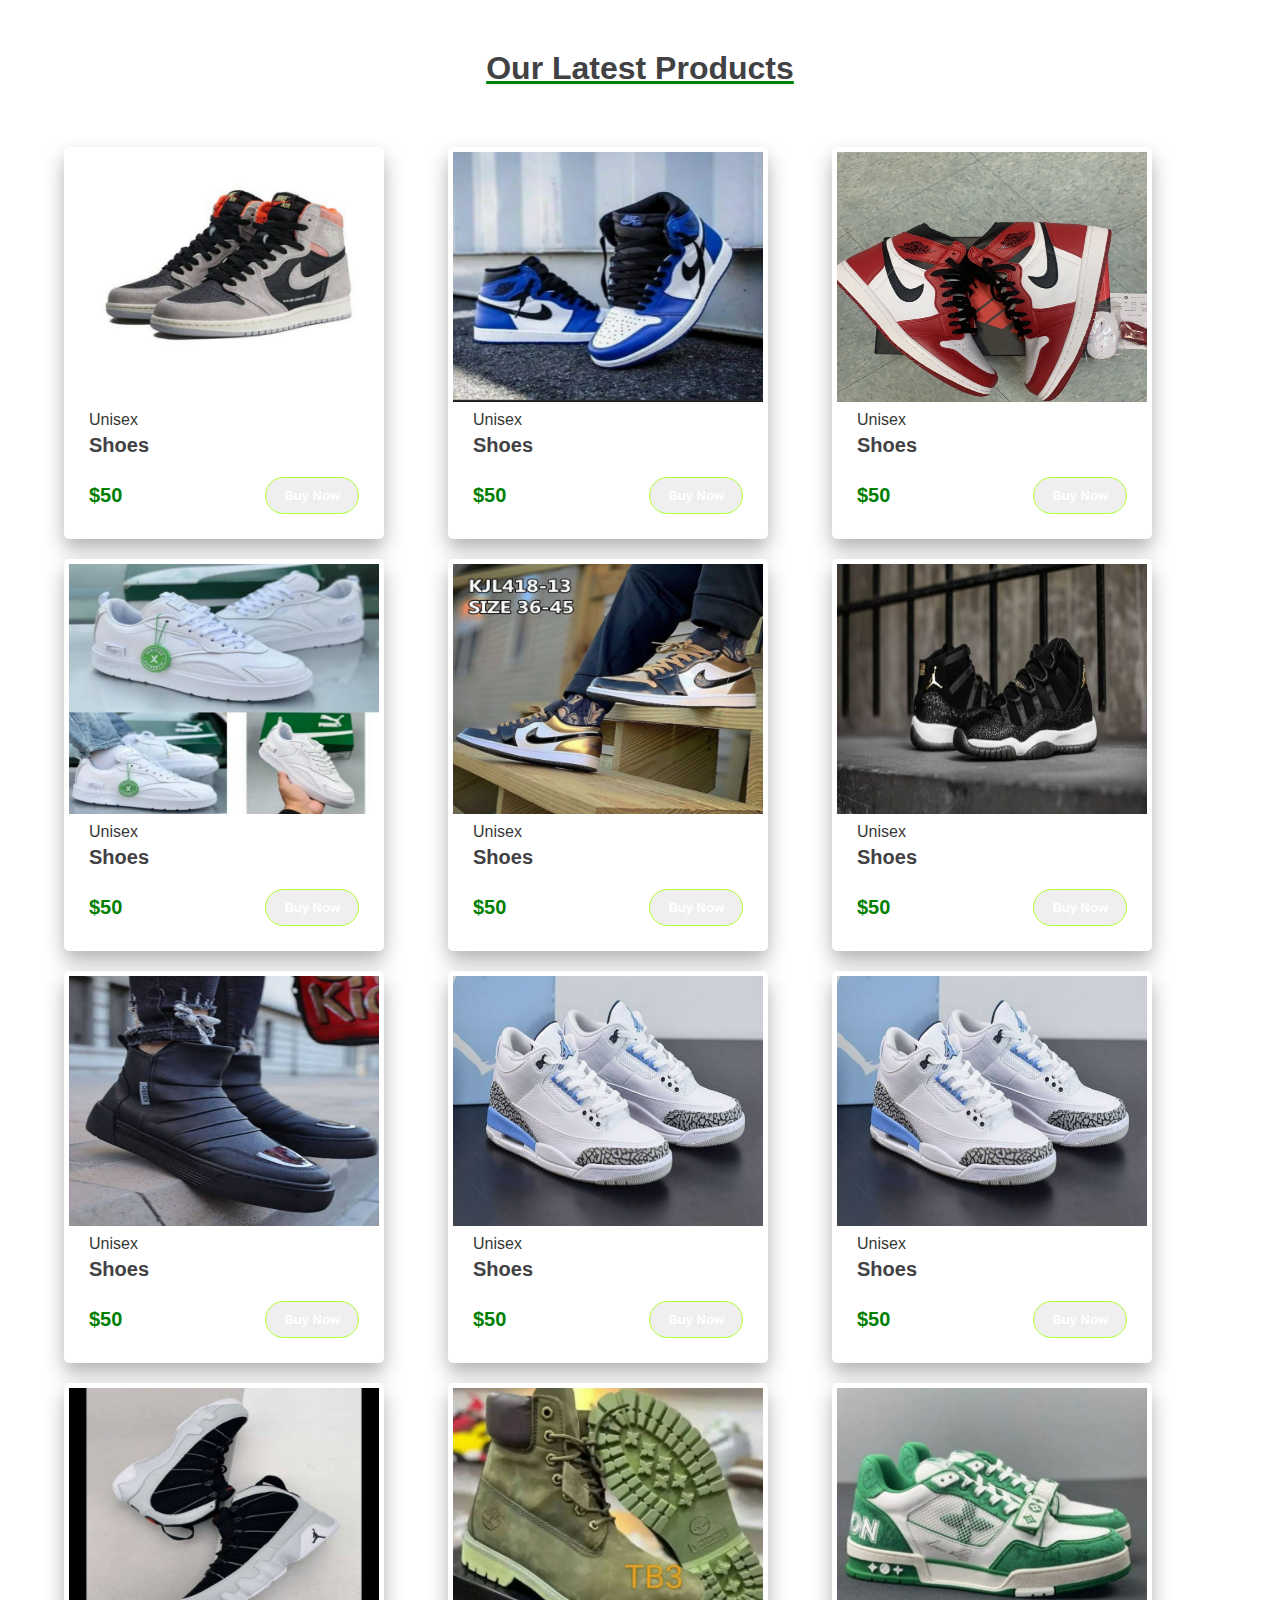
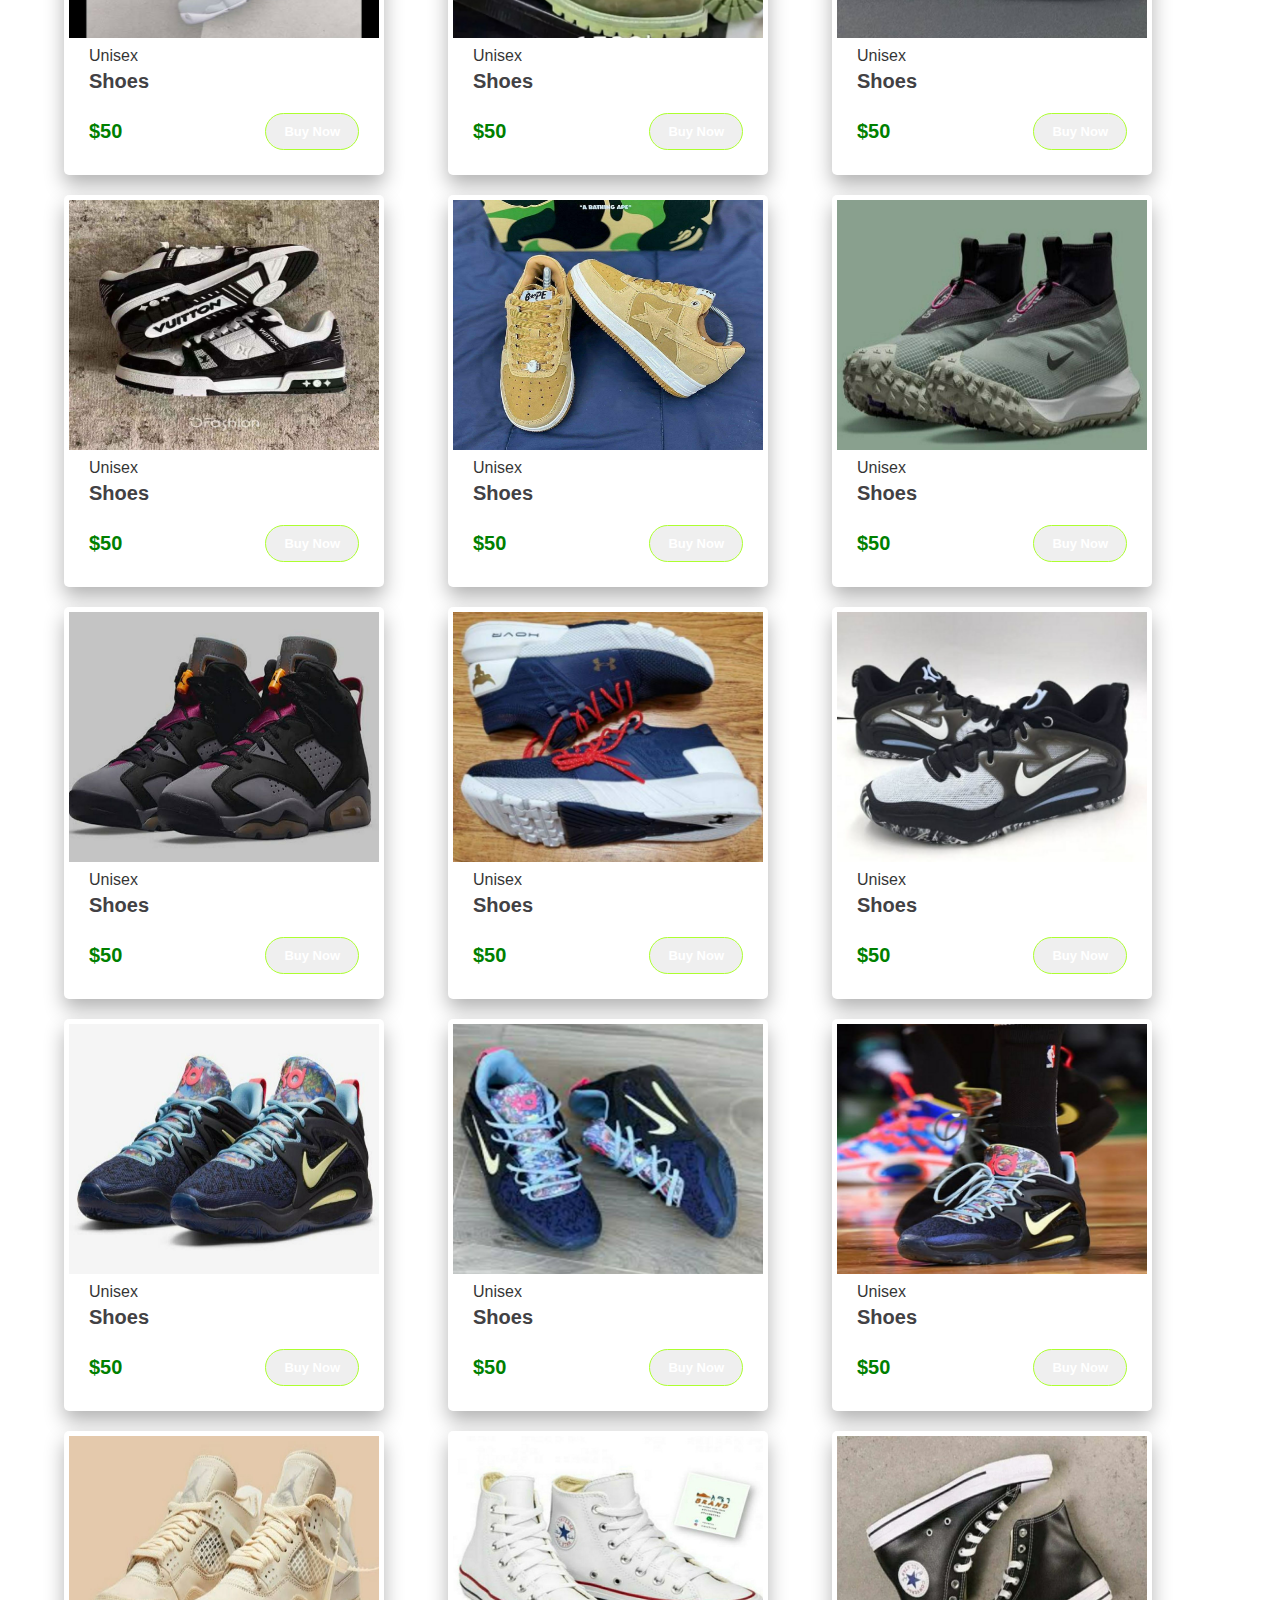
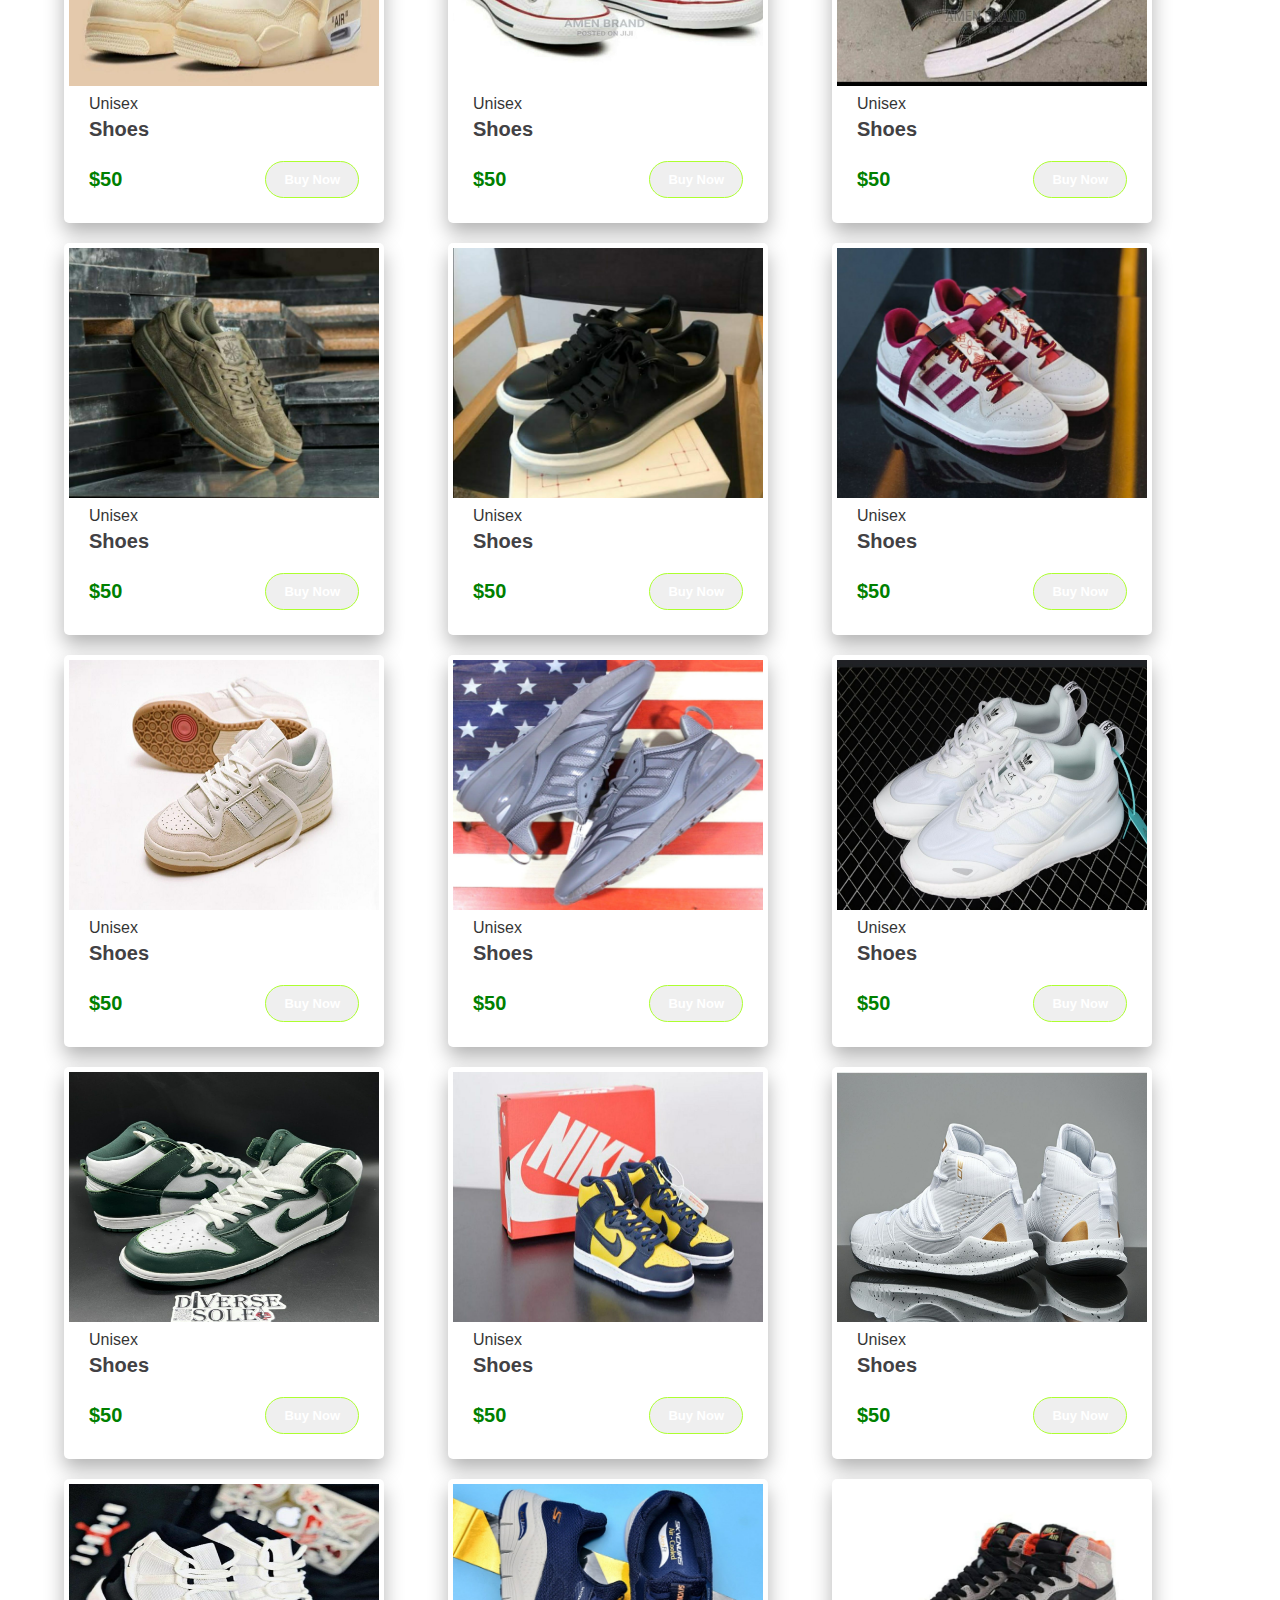
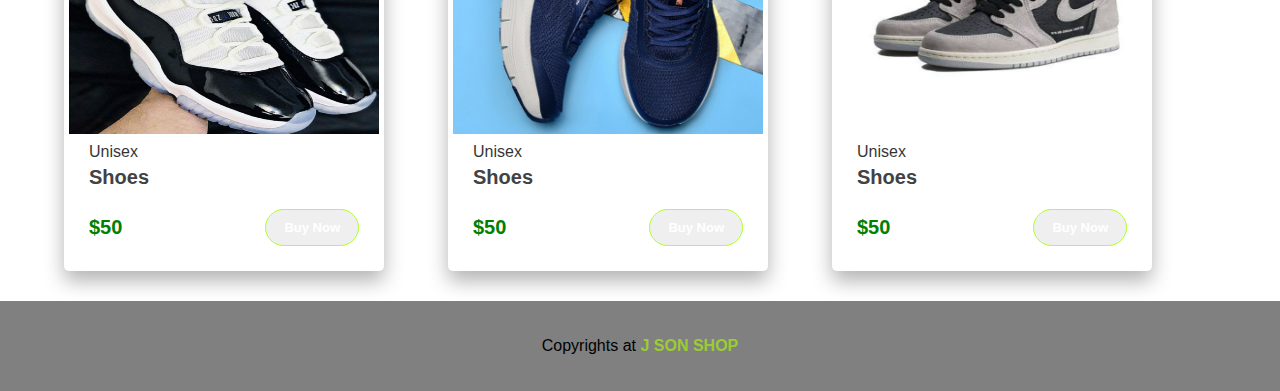
<file: Shoes.html>
<!DOCTYPE html>
<html lang="en">
<head>
    <meta charset="UTF-8">
    <meta http-equiv="X-UA-Compatible" content="IE=edge">
    <meta name="viewport" content="width=device-width, initial-scale=1.0">
    <title>Document</title>
    <link rel="stylesheet"  href="welcome.css">
    <link rel="stylesheet" href="https://cdnjs.cloudflare.com/ajax/libs/font-awesome/6.4.0/css/all.min.css" integrity="sha512-iecdLmaskl7CVkqkXNQ/ZH/XLlvWZOJyj7Yy7tcenmpD1ypASozpmT/E0iPtmFIB46ZmdtAc9eNBvH0H/ZpiBw==" crossorigin="anonymous" referrerpolicy="no-referrer" />
    <script src="https://cdnjs.cloudflare.com/ajax/libs/jquery/3.7.0/jquery.min.js" integrity="sha512-3gJwYpMe3QewGELv8k/BX9vcqhryRdzRMxVfq6ngyWXwo03GFEzjsUm8Q7RZcHPHksttq7/GFoxjCVUjkjvPdw==" crossorigin="anonymous" referrerpolicy="no-referrer"></script>
</head>
<body>
    <h1 class="pheading">Our Latest Products</h1>

    <section class="sec">
        <div class="products">

             <!-- CARD START -->
             <div class="card">
                <div class="img"><img src="Shoes/shoes (1).jpg" alt=""></div>
                <div class="desc">Unisex</div>
                <div class="title">Shoes</div>
                <div class="box">
                    <div class="price">$50</div>
                    <button class="btn">Buy Now</button>
                </div>
            </div>
            <!-- CARD END -->

               <!-- CARD START -->
               <div class="card">
                <div class="img"><img src="Shoes/shoes (2).jpg" alt=""></div>
                <div class="desc">Unisex</div>
                <div class="title">Shoes</div>
                <div class="box">
                    <div class="price">$50</div>
                    <button class="btn">Buy Now</button>
                </div>
            </div>
            <!-- CARD END -->

               <!-- CARD START -->
               <div class="card">
                <div class="img"><img src="Shoes/shoes (3).jpg" alt=""></div>
                <div class="desc">Unisex</div>
                <div class="title">Shoes</div>
                <div class="box">
                    <div class="price">$50</div>
                    <button class="btn">Buy Now</button>
                </div>
            </div>
            <!-- CARD END -->

               <!-- CARD START -->
               <div class="card">
                <div class="img"><img src="Shoes/shoes (4).jpg" alt=""></div>
                <div class="desc">Unisex</div>
                <div class="title">Shoes</div>
                <div class="box">
                    <div class="price">$50</div>
                    <button class="btn">Buy Now</button>
                </div>
            </div>
            <!-- CARD END -->

               <!-- CARD START -->
               <div class="card">
                <div class="img"><img src="Shoes/shoes (5).jpg" alt=""></div>
                <div class="desc">Unisex</div>
                <div class="title">Shoes</div>
                <div class="box">
                    <div class="price">$50</div>
                    <button class="btn">Buy Now</button>
                </div>
            </div>
            <!-- CARD END -->

               <!-- CARD START -->
               <div class="card">
                <div class="img"><img src="Shoes/shoes (6).jpg" alt=""></div>
                <div class="desc">Unisex</div>
                <div class="title">Shoes</div>
                <div class="box">
                    <div class="price">$50</div>
                    <button class="btn">Buy Now</button>
                </div>
            </div>
            <!-- CARD END -->

               <!-- CARD START -->
               <div class="card">
                <div class="img"><img src="Shoes/shoes (7).jpg" alt=""></div>
                <div class="desc">Unisex</div>
                <div class="title">Shoes</div>
                <div class="box">
                    <div class="price">$50</div>
                    <button class="btn">Buy Now</button>
                </div>
            </div>
            <!-- CARD END -->

               <!-- CARD START -->
               <div class="card">
                <div class="img"><img src="Shoes/shoes (8).jpg" alt=""></div>
                <div class="desc">Unisex</div>
                <div class="title">Shoes</div>
                <div class="box">
                    <div class="price">$50</div>
                    <button class="btn">Buy Now</button>
                </div>
            </div>
            <!-- CARD END -->

               <!-- CARD START -->
               <div class="card">
                <div class="img"><img src="Shoes/shoes (9).jpg" alt=""></div>
                <div class="desc">Unisex</div>
                <div class="title">Shoes</div>
                <div class="box">
                    <div class="price">$50</div>
                    <button class="btn">Buy Now</button>
                </div>
            </div>
            <!-- CARD END -->

               <!-- CARD START -->
               <div class="card">
                <div class="img"><img src="Shoes/shoes (10).jpg" alt=""></div>
                <div class="desc">Unisex</div>
                <div class="title">Shoes</div>
                <div class="box">
                    <div class="price">$50</div>
                    <button class="btn">Buy Now</button>
                </div>
            </div>
            <!-- CARD END -->

               <!-- CARD START -->
               <div class="card">
                <div class="img"><img src="Shoes/shoes (11).jpg" alt=""></div>
                <div class="desc">Unisex</div>
                <div class="title">Shoes</div>
                <div class="box">
                    <div class="price">$50</div>
                    <button class="btn">Buy Now</button>
                </div>
            </div>
            <!-- CARD END -->

               <!-- CARD START -->
               <div class="card">
                <div class="img"><img src="Shoes/shoes (12).jpg" alt=""></div>
                <div class="desc">Unisex</div>
                <div class="title">Shoes</div>
                <div class="box">
                    <div class="price">$50</div>
                    <button class="btn">Buy Now</button>
                </div>
            </div>
            <!-- CARD END -->

               <!-- CARD START -->
               <div class="card">
                <div class="img"><img src="Shoes/shoes (13).jpg" alt=""></div>
                <div class="desc">Unisex</div>
                <div class="title">Shoes</div>
                <div class="box">
                    <div class="price">$50</div>
                    <button class="btn">Buy Now</button>
                </div>
            </div>
            <!-- CARD END -->

               <!-- CARD START -->
               <div class="card">
                <div class="img"><img src="Shoes/shoes (14).jpg" alt=""></div>
                <div class="desc">Unisex</div>
                <div class="title">Shoes</div>
                <div class="box">
                    <div class="price">$50</div>
                    <button class="btn">Buy Now</button>
                </div>
            </div>
            <!-- CARD END -->

               <!-- CARD START -->
               <div class="card">
                <div class="img"><img src="Shoes/shoes (15).jpg" alt=""></div>
                <div class="desc">Unisex</div>
                <div class="title">Shoes</div>
                <div class="box">
                    <div class="price">$50</div>
                    <button class="btn">Buy Now</button>
                </div>
            </div>
            <!-- CARD END -->

               <!-- CARD START -->
               <div class="card">
                <div class="img"><img src="Shoes/shoes (16).jpg" alt=""></div>
                <div class="desc">Unisex</div>
                <div class="title">Shoes</div>
                <div class="box">
                    <div class="price">$50</div>
                    <button class="btn">Buy Now</button>
                </div>
            </div>
            <!-- CARD END -->

               <!-- CARD START -->
               <div class="card">
                <div class="img"><img src="Shoes/shoes (17).jpg" alt=""></div>
                <div class="desc">Unisex</div>
                <div class="title">Shoes</div>
                <div class="box">
                    <div class="price">$50</div>
                    <button class="btn">Buy Now</button>
                </div>
            </div>
            <!-- CARD END -->

               <!-- CARD START -->
               <div class="card">
                <div class="img"><img src="Shoes/shoes (18).jpg" alt=""></div>
                <div class="desc">Unisex</div>
                <div class="title">Shoes</div>
                <div class="box">
                    <div class="price">$50</div>
                    <button class="btn">Buy Now</button>
                </div>
            </div>
            <!-- CARD END -->

               <!-- CARD START -->
               <div class="card">
                <div class="img"><img src="Shoes/shoes (19).jpg" alt=""></div>
                <div class="desc">Unisex</div>
                <div class="title">Shoes</div>
                <div class="box">
                    <div class="price">$50</div>
                    <button class="btn">Buy Now</button>
                </div>
            </div>
            <!-- CARD END -->

               <!-- CARD START -->
               <div class="card">
                <div class="img"><img src="Shoes/shoes (20).jpg" alt=""></div>
                <div class="desc">Unisex</div>
                <div class="title">Shoes</div>
                <div class="box">
                    <div class="price">$50</div>
                    <button class="btn">Buy Now</button>
                </div>
            </div>
            <!-- CARD END -->

               <!-- CARD START -->
               <div class="card">
                <div class="img"><img src="Shoes/shoes (21).jpg" alt=""></div>
                <div class="desc">Unisex</div>
                <div class="title">Shoes</div>
                <div class="box">
                    <div class="price">$50</div>
                    <button class="btn">Buy Now</button>
                </div>
            </div>
            <!-- CARD END -->

               <!-- CARD START -->
               <div class="card">
                <div class="img"><img src="Shoes/shoes (22).jpg" alt=""></div>
                <div class="desc">Unisex</div>
                <div class="title">Shoes</div>
                <div class="box">
                    <div class="price">$50</div>
                    <button class="btn">Buy Now</button>
                </div>
            </div>
            <!-- CARD END -->

               <!-- CARD START -->
               <div class="card">
                <div class="img"><img src="Shoes/shoes (23).jpg" alt=""></div>
                <div class="desc">Unisex</div>
                <div class="title">Shoes</div>
                <div class="box">
                    <div class="price">$50</div>
                    <button class="btn">Buy Now</button>
                </div>
            </div>
            <!-- CARD END -->

               <!-- CARD START -->
               <div class="card">
                <div class="img"><img src="Shoes/shoes (24).jpg" alt=""></div>
                <div class="desc">Unisex</div>
                <div class="title">Shoes</div>
                <div class="box">
                    <div class="price">$50</div>
                    <button class="btn">Buy Now</button>
                </div>
            </div>
            <!-- CARD END -->

               <!-- CARD START -->
               <div class="card">
                <div class="img"><img src="Shoes/shoes (25).jpg" alt=""></div>
                <div class="desc">Unisex</div>
                <div class="title">Shoes</div>
                <div class="box">
                    <div class="price">$50</div>
                    <button class="btn">Buy Now</button>
                </div>
            </div>
            <!-- CARD END -->

               <!-- CARD START -->
               <div class="card">
                <div class="img"><img src="Shoes/shoes (26).jpg" alt=""></div>
                <div class="desc">Unisex</div>
                <div class="title">Shoes</div>
                <div class="box">
                    <div class="price">$50</div>
                    <button class="btn">Buy Now</button>
                </div>
            </div>
            <!-- CARD END -->

               <!-- CARD START -->
               <div class="card">
                <div class="img"><img src="Shoes/shoes (27).jpg" alt=""></div>
                <div class="desc">Unisex</div>
                <div class="title">Shoes</div>
                <div class="box">
                    <div class="price">$50</div>
                    <button class="btn">Buy Now</button>
                </div>
            </div>
            <!-- CARD END -->

               <!-- CARD START -->
               <div class="card">
                <div class="img"><img src="Shoes/shoes (28).jpg" alt=""></div>
                <div class="desc">Unisex</div>
                <div class="title">Shoes</div>
                <div class="box">
                    <div class="price">$50</div>
                    <button class="btn">Buy Now</button>
                </div>
            </div>
            <!-- CARD END -->

               <!-- CARD START -->
               <div class="card">
                <div class="img"><img src="Shoes/shoes (29).jpg" alt=""></div>
                <div class="desc">Unisex</div>
                <div class="title">Shoes</div>
                <div class="box">
                    <div class="price">$50</div>
                    <button class="btn">Buy Now</button>
                </div>
            </div>
            <!-- CARD END -->

               <!-- CARD START -->
               <div class="card">
                <div class="img"><img src="Shoes/shoes (30).jpg" alt=""></div>
                <div class="desc">Unisex</div>
                <div class="title">Shoes</div>
                <div class="box">
                    <div class="price">$50</div>
                    <button class="btn">Buy Now</button>
                </div>
            </div>
            <!-- CARD END -->

               <!-- CARD START -->
               <div class="card">
                <div class="img"><img src="Shoes/shoes (31).jpg" alt=""></div>
                <div class="desc">Unisex</div>
                <div class="title">Shoes</div>
                <div class="box">
                    <div class="price">$50</div>
                    <button class="btn">Buy Now</button>
                </div>
            </div>
            <!-- CARD END -->

               <!-- CARD START -->
               <div class="card">
                <div class="img"><img src="Shoes/shoes (32).jpg" alt=""></div>
                <div class="desc">Unisex</div>
                <div class="title">Shoes</div>
                <div class="box">
                    <div class="price">$50</div>
                    <button class="btn">Buy Now</button>
                </div>
            </div>
            <!-- CARD END -->

               <!-- CARD START -->
               <div class="card">
                <div class="img"><img src="Shoes/shoes (34).jpg" alt=""></div>
                <div class="desc">Unisex</div>
                <div class="title">Shoes</div>
                <div class="box">
                    <div class="price">$50</div>
                    <button class="btn">Buy Now</button>
                </div>
            </div>
            <!-- CARD END -->

               <!-- CARD START -->
               <div class="card">
                <div class="img"><img src="Shoes/shoes (35).jpg" alt=""></div>
                <div class="desc">Unisex</div>
                <div class="title">Shoes</div>
                <div class="box">
                    <div class="price">$50</div>
                    <button class="btn">Buy Now</button>
                </div>
            </div>
            <!-- CARD END -->

               <!-- CARD START -->
               <div class="card">
                <div class="img"><img src="Shoes/shoes (36).jpg" alt=""></div>
                <div class="desc">Unisex</div>
                <div class="title">Shoes</div>
                <div class="box">
                    <div class="price">$50</div>
                    <button class="btn">Buy Now</button>
                </div>
            </div>
            <!-- CARD END -->

               <!-- CARD START -->
               <div class="card">
                <div class="img"><img src="Shoes/shoes (1).jpg" alt=""></div>
                <div class="desc">Unisex</div>
                <div class="title">Shoes</div>
                <div class="box">
                    <div class="price">$50</div>
                    <button class="btn">Buy Now</button>
                </div>
            </div>
            <!-- CARD END -->

        </div>
    </section>

    <footer>
        <p>Copyrights at <a href="">J SON SHOP</a></p>
    </footer>
   

</body>
</html>
</file>
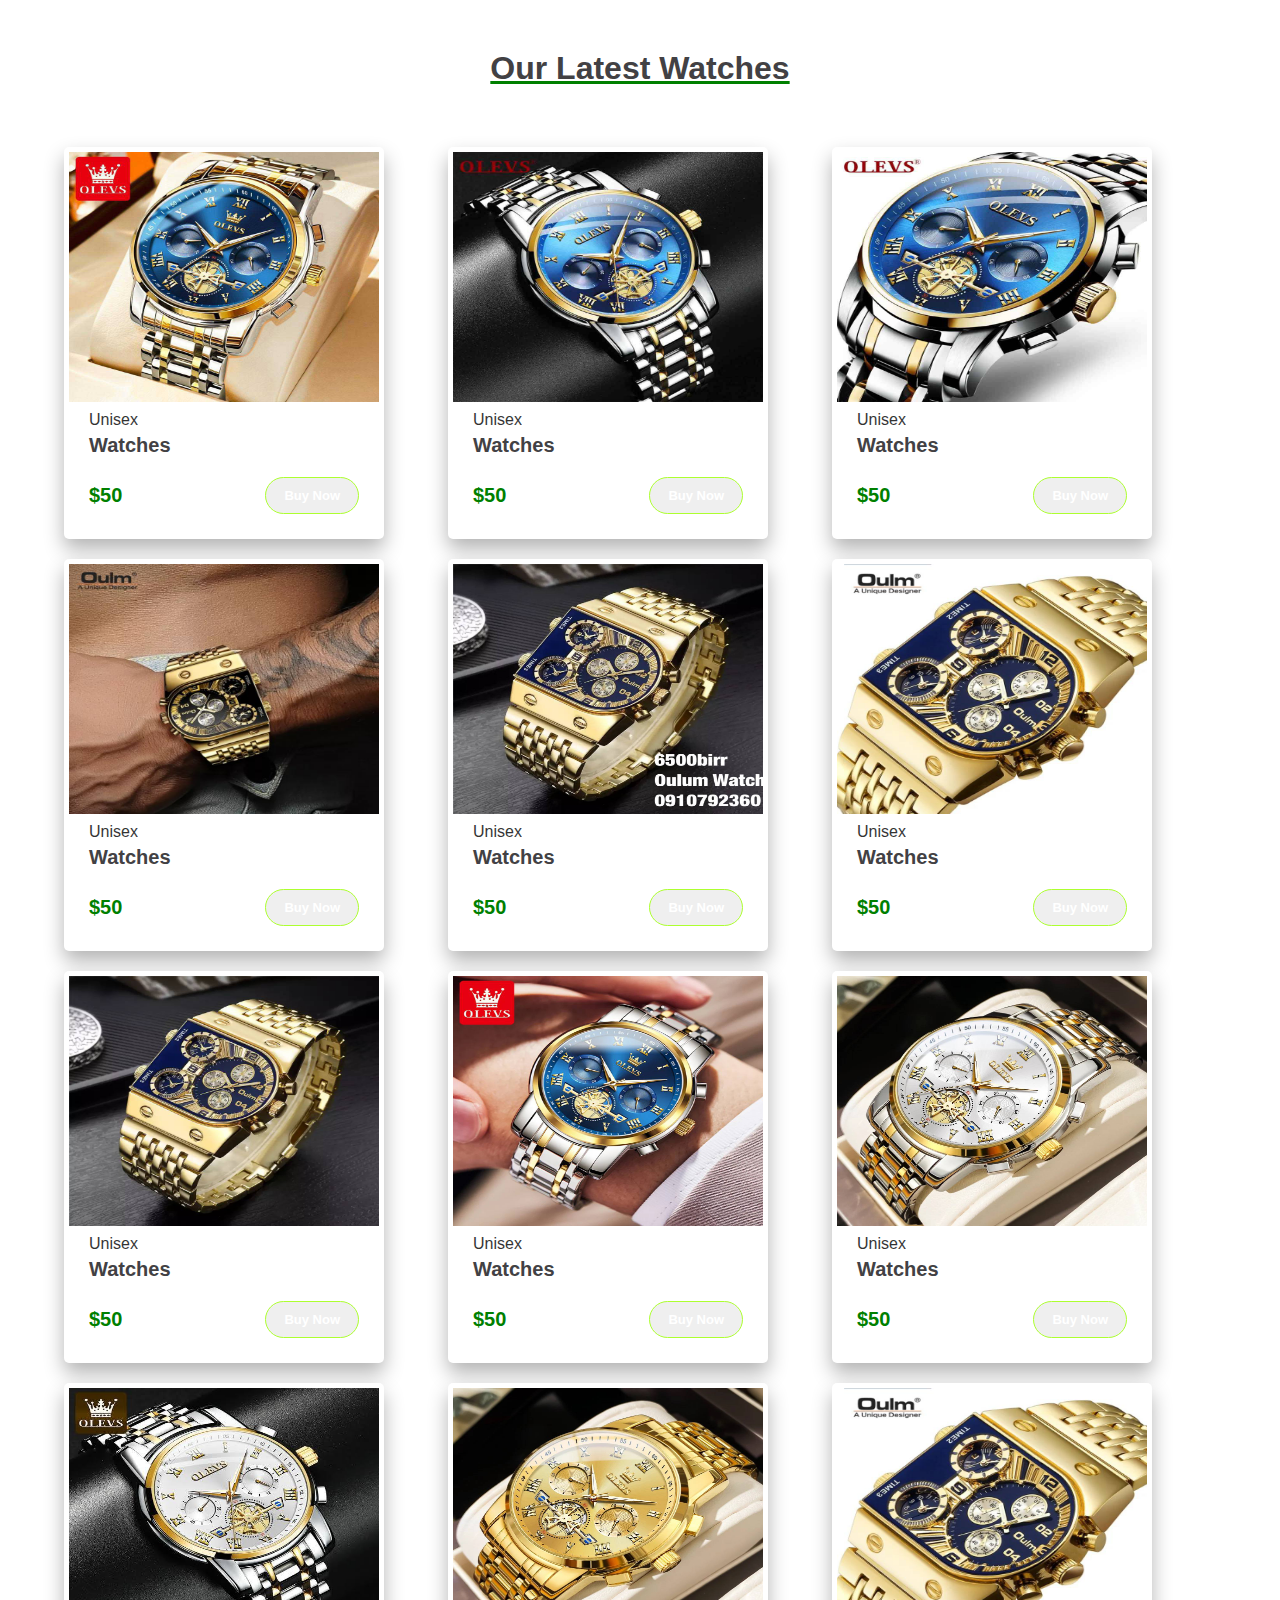
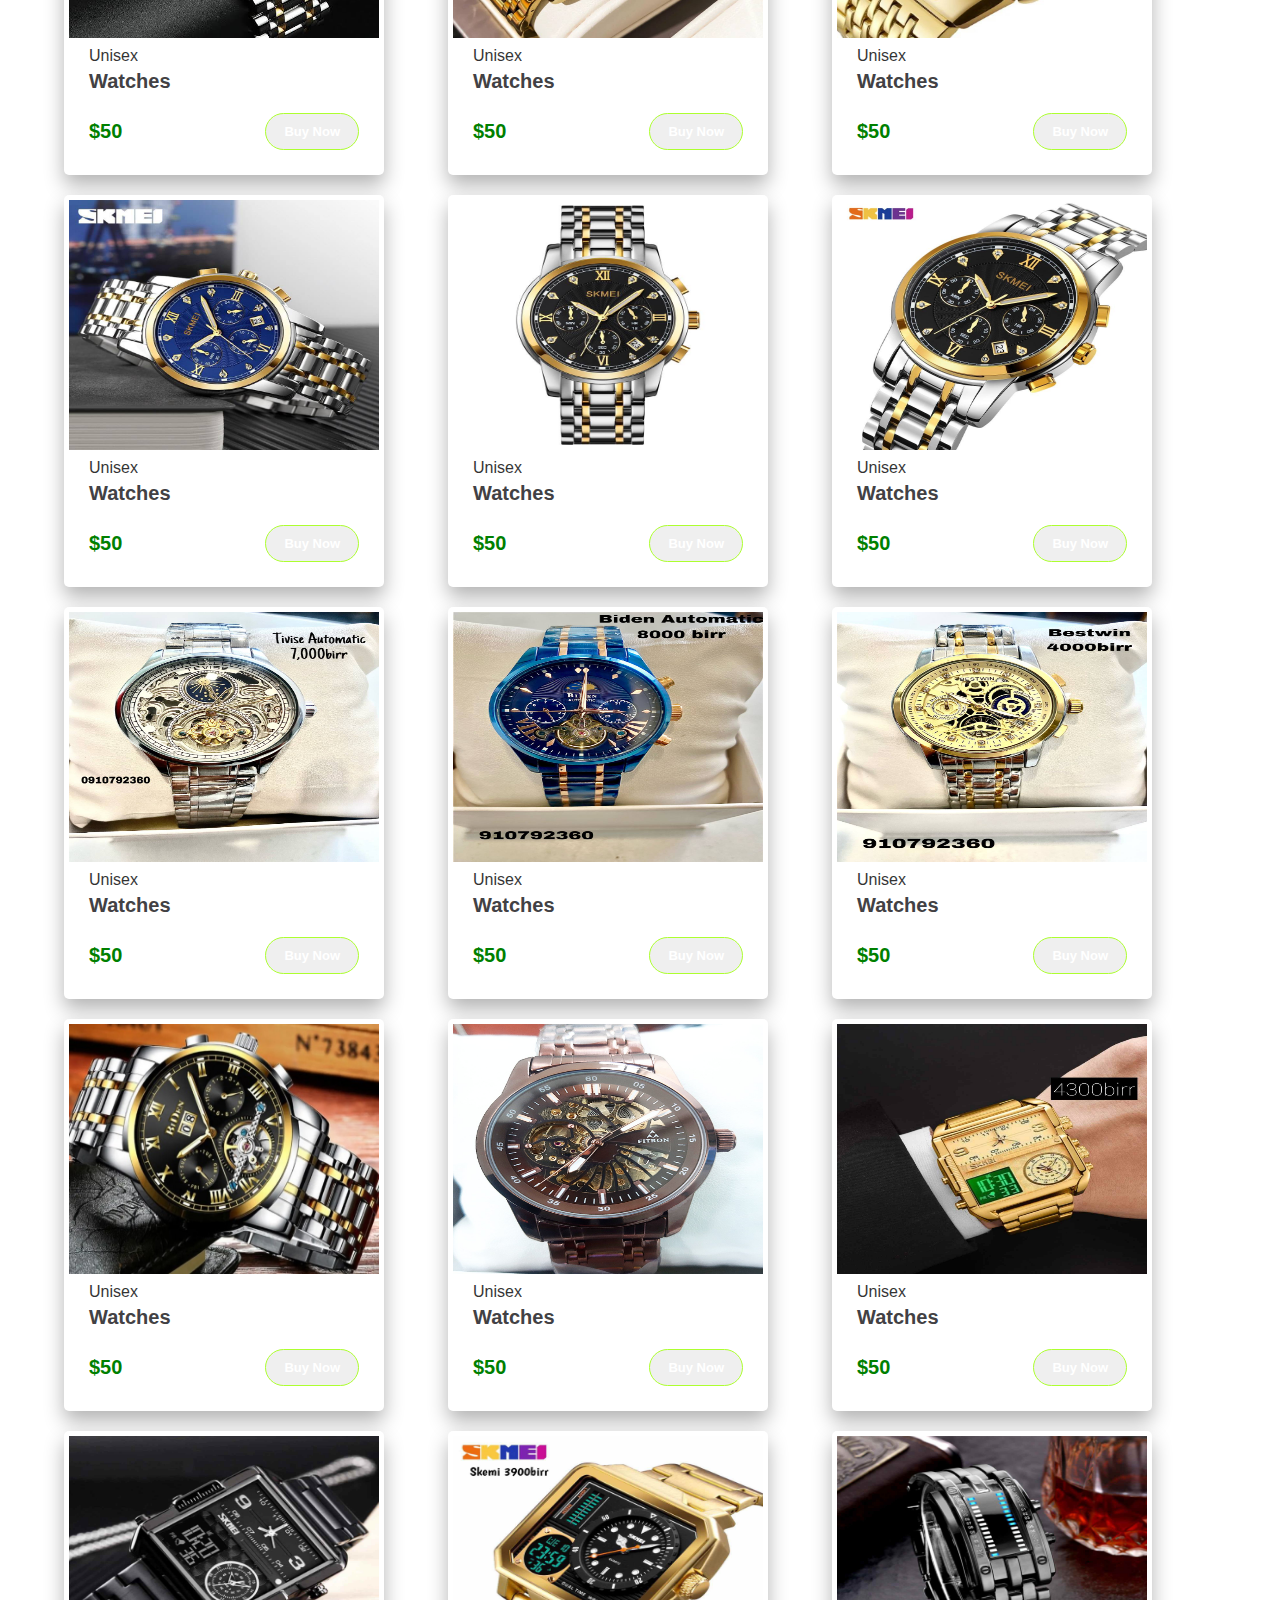
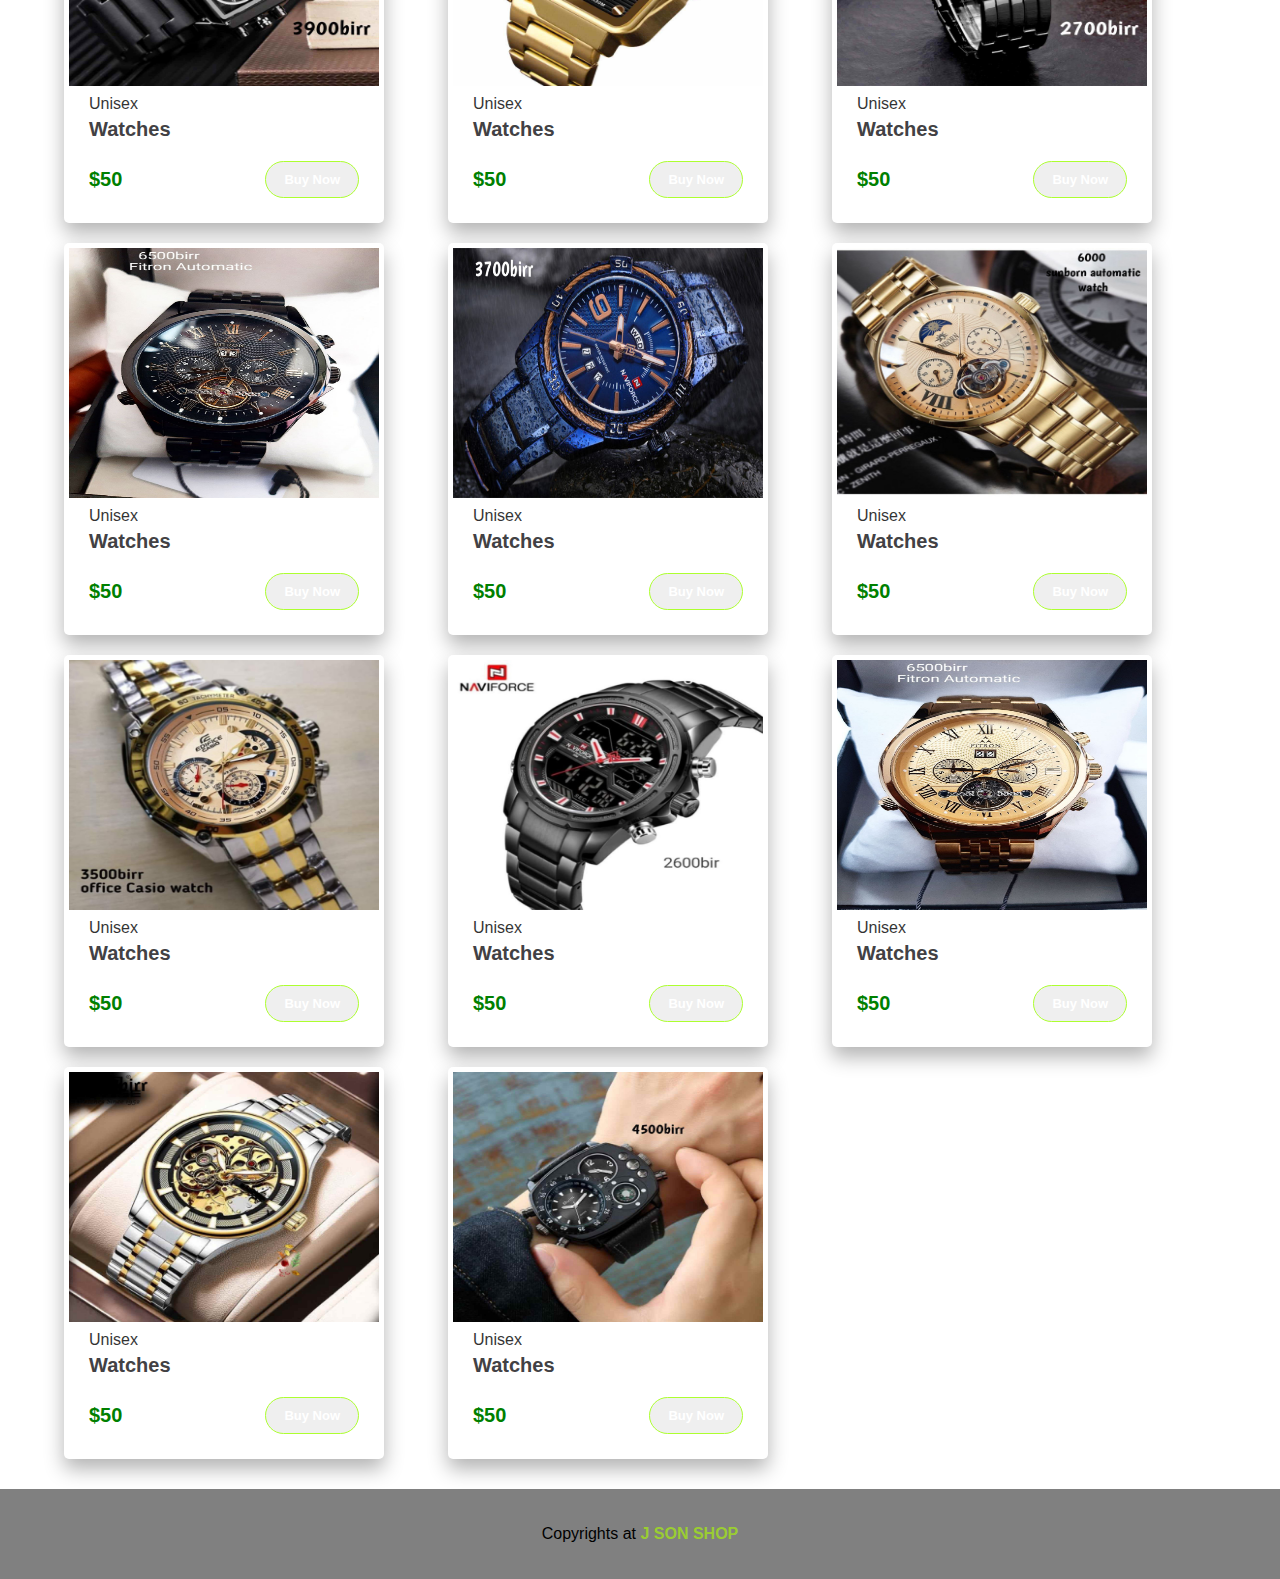
<file: watch.html>
<!DOCTYPE html>
<html lang="en">
<head>
    <meta charset="UTF-8">
    <meta http-equiv="X-UA-Compatible" content="IE=edge">
    <meta name="viewport" content="width=device-width, initial-scale=1.0">
    <title>Document</title>
    <link rel="stylesheet"  href="welcome.css">
    <link rel="stylesheet" href="https://cdnjs.cloudflare.com/ajax/libs/font-awesome/6.4.0/css/all.min.css" integrity="sha512-iecdLmaskl7CVkqkXNQ/ZH/XLlvWZOJyj7Yy7tcenmpD1ypASozpmT/E0iPtmFIB46ZmdtAc9eNBvH0H/ZpiBw==" crossorigin="anonymous" referrerpolicy="no-referrer" />
    <script src="https://cdnjs.cloudflare.com/ajax/libs/jquery/3.7.0/jquery.min.js" integrity="sha512-3gJwYpMe3QewGELv8k/BX9vcqhryRdzRMxVfq6ngyWXwo03GFEzjsUm8Q7RZcHPHksttq7/GFoxjCVUjkjvPdw==" crossorigin="anonymous" referrerpolicy="no-referrer"></script>
</head>
<body>
    <h1 class="pheading">Our Latest Watches</h1>

    <section class="sec">
        <div class="products">

            <!-- CARD START -->
            <div class="card">
                <div class="img"><img src="Watches/watch (1).jpg" alt=""></div>
                <div class="desc">Unisex</div>
                <div class="title">Watches</div>
                <div class="box">
                    <div class="price">$50</div>
                    <button class="btn">Buy Now</button>
                </div>
            </div>
            <!-- CARD END -->

              <!-- CARD START -->
              <div class="card">
                <div class="img"><img src="Watches/watch (2).jpg" alt=""></div>
                <div class="desc">Unisex</div>
                <div class="title">Watches</div>
                <div class="box">
                    <div class="price">$50</div>
                    <button class="btn">Buy Now</button>
                </div>
            </div>
            <!-- CARD END -->

              <!-- CARD START -->
              <div class="card">
                <div class="img"><img src="Watches/watch (3).jpg" alt=""></div>
                <div class="desc">Unisex</div>
                <div class="title">Watches</div>
                <div class="box">
                    <div class="price">$50</div>
                    <button class="btn">Buy Now</button>
                </div>
            </div>
            <!-- CARD END -->

              <!-- CARD START -->
              <div class="card">
                <div class="img"><img src="Watches/watch (4).jpg" alt=""></div>
                <div class="desc">Unisex</div>
                <div class="title">Watches</div>
                <div class="box">
                    <div class="price">$50</div>
                    <button class="btn">Buy Now</button>
                </div>
            </div>
            <!-- CARD END -->

              <!-- CARD START -->
              <div class="card">
                <div class="img"><img src="Watches/watch (5).jpg" alt=""></div>
                <div class="desc">Unisex</div>
                <div class="title">Watches</div>
                <div class="box">
                    <div class="price">$50</div>
                    <button class="btn">Buy Now</button>
                </div>
            </div>
            <!-- CARD END -->

              <!-- CARD START -->
              <div class="card">
                <div class="img"><img src="Watches/watch (6).jpg" alt=""></div>
                <div class="desc">Unisex</div>
                <div class="title">Watches</div>
                <div class="box">
                    <div class="price">$50</div>
                    <button class="btn">Buy Now</button>
                </div>
            </div>
            <!-- CARD END -->

              <!-- CARD START -->
              <div class="card">
                <div class="img"><img src="Watches/watch (7).jpg" alt=""></div>
                <div class="desc">Unisex</div>
                <div class="title">Watches</div>
                <div class="box">
                    <div class="price">$50</div>
                    <button class="btn">Buy Now</button>
                </div>
            </div>
            <!-- CARD END -->

              <!-- CARD START -->
              <div class="card">
                <div class="img"><img src="Watches/watch (8).jpg" alt=""></div>
                <div class="desc">Unisex</div>
                <div class="title">Watches</div>
                <div class="box">
                    <div class="price">$50</div>
                    <button class="btn">Buy Now</button>
                </div>
            </div>
            <!-- CARD END -->

              <!-- CARD START -->
              <div class="card">
                <div class="img"><img src="Watches/watch (9).jpg" alt=""></div>
                <div class="desc">Unisex</div>
                <div class="title">Watches</div>
                <div class="box">
                    <div class="price">$50</div>
                    <button class="btn">Buy Now</button>
                </div>
            </div>
            <!-- CARD END -->

              <!-- CARD START -->
              <div class="card">
                <div class="img"><img src="Watches/watch (10).jpg" alt=""></div>
                <div class="desc">Unisex</div>
                <div class="title">Watches</div>
                <div class="box">
                    <div class="price">$50</div>
                    <button class="btn">Buy Now</button>
                </div>
            </div>
            <!-- CARD END -->

              <!-- CARD START -->
              <div class="card">
                <div class="img"><img src="Watches/watch (11).jpg" alt=""></div>
                <div class="desc">Unisex</div>
                <div class="title">Watches</div>
                <div class="box">
                    <div class="price">$50</div>
                    <button class="btn">Buy Now</button>
                </div>
            </div>
            <!-- CARD END -->

              <!-- CARD START -->
              <div class="card">
                <div class="img"><img src="Watches/watch (12).jpg" alt=""></div>
                <div class="desc">Unisex</div>
                <div class="title">Watches</div>
                <div class="box">
                    <div class="price">$50</div>
                    <button class="btn">Buy Now</button>
                </div>
            </div>
            <!-- CARD END -->

              <!-- CARD START -->
              <div class="card">
                <div class="img"><img src="Watches/watch (13).jpg" alt=""></div>
                <div class="desc">Unisex</div>
                <div class="title">Watches</div>
                <div class="box">
                    <div class="price">$50</div>
                    <button class="btn">Buy Now</button>
                </div>
            </div>
            <!-- CARD END -->

              <!-- CARD START -->
              <div class="card">
                <div class="img"><img src="Watches/watch (14).jpg" alt=""></div>
                <div class="desc">Unisex</div>
                <div class="title">Watches</div>
                <div class="box">
                    <div class="price">$50</div>
                    <button class="btn">Buy Now</button>
                </div>
            </div>
            <!-- CARD END -->

              <!-- CARD START -->
              <div class="card">
                <div class="img"><img src="Watches/watch (15).jpg" alt=""></div>
                <div class="desc">Unisex</div>
                <div class="title">Watches</div>
                <div class="box">
                    <div class="price">$50</div>
                    <button class="btn">Buy Now</button>
                </div>
            </div>
            <!-- CARD END -->

              <!-- CARD START -->
              <div class="card">
                <div class="img"><img src="Watches/watch (16).jpg" alt=""></div>
                <div class="desc">Unisex</div>
                <div class="title">Watches</div>
                <div class="box">
                    <div class="price">$50</div>
                    <button class="btn">Buy Now</button>
                </div>
            </div>
            <!-- CARD END -->

              <!-- CARD START -->
              <div class="card">
                <div class="img"><img src="Watches/watch (17).jpg" alt=""></div>
                <div class="desc">Unisex</div>
                <div class="title">Watches</div>
                <div class="box">
                    <div class="price">$50</div>
                    <button class="btn">Buy Now</button>
                </div>
            </div>
            <!-- CARD END -->

              <!-- CARD START -->
              <div class="card">
                <div class="img"><img src="Watches/watch (18).jpg" alt=""></div>
                <div class="desc">Unisex</div>
                <div class="title">Watches</div>
                <div class="box">
                    <div class="price">$50</div>
                    <button class="btn">Buy Now</button>
                </div>
            </div>
            <!-- CARD END -->

              <!-- CARD START -->
              <div class="card">
                <div class="img"><img src="Watches/watch (19).jpg" alt=""></div>
                <div class="desc">Unisex</div>
                <div class="title">Watches</div>
                <div class="box">
                    <div class="price">$50</div>
                    <button class="btn">Buy Now</button>
                </div>
            </div>
            <!-- CARD END -->

              <!-- CARD START -->
              <div class="card">
                <div class="img"><img src="Watches/watch (20).jpg" alt=""></div>
                <div class="desc">Unisex</div>
                <div class="title">Watches</div>
                <div class="box">
                    <div class="price">$50</div>
                    <button class="btn">Buy Now</button>
                </div>
            </div>
            <!-- CARD END -->

              <!-- CARD START -->
              <div class="card">
                <div class="img"><img src="Watches/watch (21).jpg" alt=""></div>
                <div class="desc">Unisex</div>
                <div class="title">Watches</div>
                <div class="box">
                    <div class="price">$50</div>
                    <button class="btn">Buy Now</button>
                </div>
            </div>
            <!-- CARD END -->

              <!-- CARD START -->
              <div class="card">
                <div class="img"><img src="Watches/watch (22).jpg" alt=""></div>
                <div class="desc">Unisex</div>
                <div class="title">Watches</div>
                <div class="box">
                    <div class="price">$50</div>
                    <button class="btn">Buy Now</button>
                </div>
            </div>
            <!-- CARD END -->

              <!-- CARD START -->
              <div class="card">
                <div class="img"><img src="Watches/watch (23).jpg" alt=""></div>
                <div class="desc">Unisex</div>
                <div class="title">Watches</div>
                <div class="box">
                    <div class="price">$50</div>
                    <button class="btn">Buy Now</button>
                </div>
            </div>
            <!-- CARD END -->

              <!-- CARD START -->
              <div class="card">
                <div class="img"><img src="Watches/watch (24).jpg" alt=""></div>
                <div class="desc">Unisex</div>
                <div class="title">Watches</div>
                <div class="box">
                    <div class="price">$50</div>
                    <button class="btn">Buy Now</button>
                </div>
            </div>
            <!-- CARD END -->

              <!-- CARD START -->
              <div class="card">
                <div class="img"><img src="Watches/watch (25).jpg" alt=""></div>
                <div class="desc">Unisex</div>
                <div class="title">Watches</div>
                <div class="box">
                    <div class="price">$50</div>
                    <button class="btn">Buy Now</button>
                </div>
            </div>
            <!-- CARD END -->

              <!-- CARD START -->
              <div class="card">
                <div class="img"><img src="Watches/watch (26).jpg" alt=""></div>
                <div class="desc">Unisex</div>
                <div class="title">Watches</div>
                <div class="box">
                    <div class="price">$50</div>
                    <button class="btn">Buy Now</button>
                </div>
            </div>
            <!-- CARD END -->

              <!-- CARD START -->
              <div class="card">
                <div class="img"><img src="Watches/watch (27).jpg" alt=""></div>
                <div class="desc">Unisex</div>
                <div class="title">Watches</div>
                <div class="box">
                    <div class="price">$50</div>
                    <button class="btn">Buy Now</button>
                </div>
            </div>
            <!-- CARD END -->

              <!-- CARD START -->
              <div class="card">
                <div class="img"><img src="Watches/watch (28).jpg" alt=""></div>
                <div class="desc">Unisex</div>
                <div class="title">Watches</div>
                <div class="box">
                    <div class="price">$50</div>
                    <button class="btn">Buy Now</button>
                </div>
            </div>
            <!-- CARD END -->

              <!-- CARD START -->
              <div class="card">
                <div class="img"><img src="Watches/watch (29).jpg" alt=""></div>
                <div class="desc">Unisex</div>
                <div class="title">Watches</div>
                <div class="box">
                    <div class="price">$50</div>
                    <button class="btn">Buy Now</button>
                </div>
            </div>
            <!-- CARD END -->

              <!-- CARD START -->
              <div class="card">
                <div class="img"><img src="Watches/watch (30).jpg" alt=""></div>
                <div class="desc">Unisex</div>
                <div class="title">Watches</div>
                <div class="box">
                    <div class="price">$50</div>
                    <button class="btn">Buy Now</button>
                </div>
            </div>
            <!-- CARD END -->

              <!-- CARD START -->
              <div class="card">
                <div class="img"><img src="Watches/watch (31).jpg" alt=""></div>
                <div class="desc">Unisex</div>
                <div class="title">Watches</div>
                <div class="box">
                    <div class="price">$50</div>
                    <button class="btn">Buy Now</button>
                </div>
            </div>
            <!-- CARD END -->

              <!-- CARD START -->
              <div class="card">
                <div class="img"><img src="Watches/watch (32).jpg" alt=""></div>
                <div class="desc">Unisex</div>
                <div class="title">Watches</div>
                <div class="box">
                    <div class="price">$50</div>
                    <button class="btn">Buy Now</button>
                </div>
            </div>
            <!-- CARD END -->


        </div>
    </section>

    <footer>
        <p>Copyrights at <a href="">J SON SHOP</a></p>
    </footer>
    
</body>
</html>
</file>
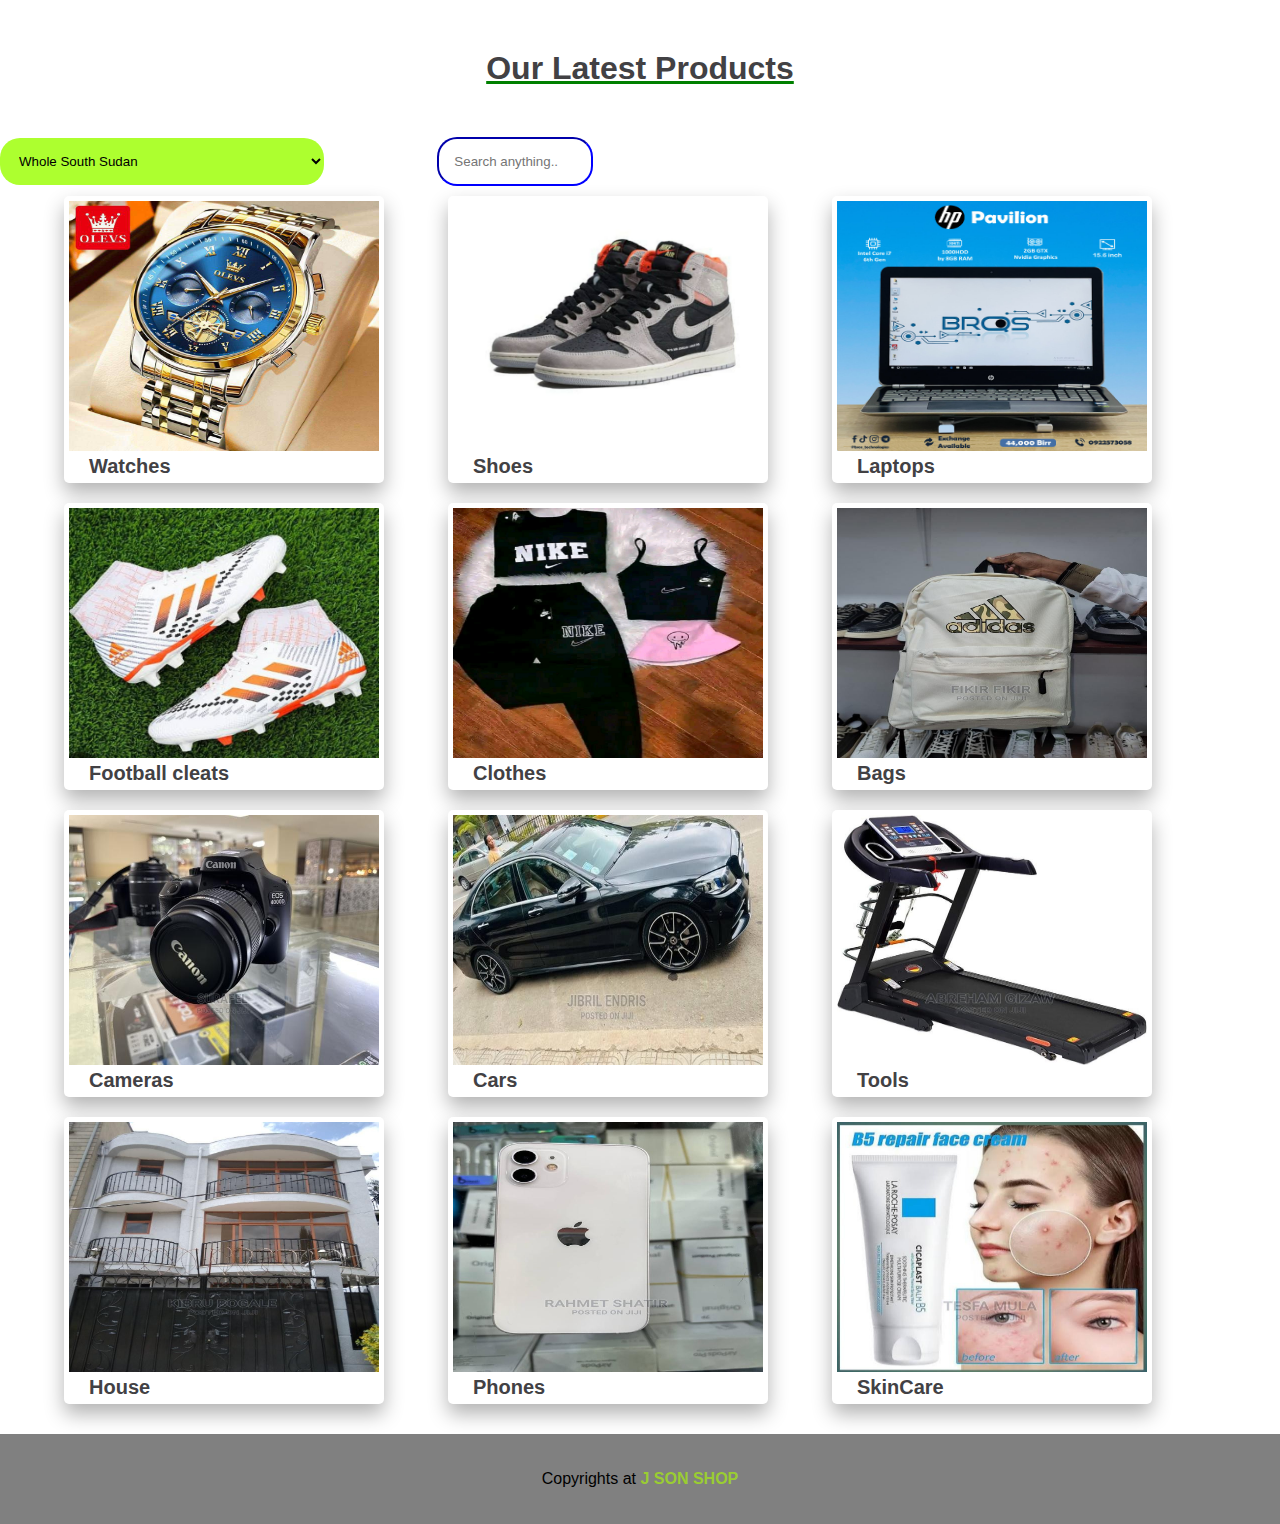
<file: Welcome.html>
<!DOCTYPE html>
<html lang="en">
<head>
    <meta charset="UTF-8">
    <meta http-equiv="X-UA-Compatible" content="IE=edge">
    <meta name="viewport" content="width=device-width, initial-scale=1.0">
    <title>Document</title>
    <link rel="stylesheet"  href="welcome.css">
    <link rel="stylesheet" href="https://cdnjs.cloudflare.com/ajax/libs/font-awesome/6.4.0/css/all.min.css" integrity="sha512-iecdLmaskl7CVkqkXNQ/ZH/XLlvWZOJyj7Yy7tcenmpD1ypASozpmT/E0iPtmFIB46ZmdtAc9eNBvH0H/ZpiBw==" crossorigin="anonymous" referrerpolicy="no-referrer" />
    <script src="https://cdnjs.cloudflare.com/ajax/libs/jquery/3.7.0/jquery.min.js" integrity="sha512-3gJwYpMe3QewGELv8k/BX9vcqhryRdzRMxVfq6ngyWXwo03GFEzjsUm8Q7RZcHPHksttq7/GFoxjCVUjkjvPdw==" crossorigin="anonymous" referrerpolicy="no-referrer"></script>
</head>
<body>
    <h1 class="pheading">Our Latest Products</h1>
      <div class="align">
    <select name="language" id="language">
      <option value="All South Sudan">All South Sudan</option>
      <option value="Juba">Juba</option>
      <option value="Wau" >Wau</option>
      <option value="Whole South Sudan" selected>Whole South Sudan</option>
      <option value="Aweil">Aweil</option>
      <option value="Malakal">Malakal</option>
      <option value="Torit" >Torit</option>
      <option value="Yambio">Yambio</option>
      <option value="Yei">Yei</option>
      <option value="Bor" >Bor</option>
      <option value="Rumbek">Rumbek</option>
      <option value="Renk">Renk</option>
      <option value="Maban" >Maban</option>
    </select>
    
        <input id="searchbar" onkeyup="search_card()" type="text"
    name="search" placeholder="Search anything..">
    </div>


    <section class="sec">
        <div class="products">


            <!-- CARD START -->
            <div class="card">
              <a href="watch.html">
                  <div class="img"> <img src="Watches/watch (1).jpg" alt="" ></a></div>
                <div class="title">Watches</div>
            </div>
            <!-- CARD END -->

              <!-- CARD START -->
              <div class="card">
                <a href="Shoes.html">
                <div class="img"><img src="Shoes/shoes (1).jpg" alt=""></a></div>
                <div class="title">Shoes</div>
            </div>
            <!-- CARD END -->

              <!-- CARD START -->
              <div class="card">
                <a href="Laptop.html">
                <div class="img"><img src="Laptop/laptop (1).jpg" alt=""></a></div>
                <div class="title">Laptops</div>
            </div>
            <!-- CARD END -->

              <!-- CARD START -->
              <div class="card">
                <a href="Football.html">
                <div class="img"><img src="Football boots/football cleats (1).jpg" alt=""></a></div>
                <div class="title">Football cleats</div>
            </div>
            <!-- CARD END -->

              <!-- CARD START -->
              <div class="card">
                <a href="Clothes.html">
                <div class="img"><img src="Clothes/clothes (1).jpg" alt=""></a></div> 
                <div class="title">Clothes</div>
            </div>
            <!-- CARD END -->

              <!-- CARD START -->
              <div class="card">
                <a href="Bag.html">
                <div class="img"><img src="Bags/bag (1).jpg" alt=""></a></div>
                <div class="title">Bags</div>
            </div>
            <!-- CARD END -->

              <!-- CARD START -->
              <div class="card">
                <a href="Camera.html">
                <div class="img"><img src="Cameras/$4000D Canon (1_3).jpg" alt=""></a></div>            
                <div class="title">Cameras</div>
                </div>
               
            <!-- CARD END -->

              <!-- CARD START -->
              <div class="card">
                <a href="Cars.html">
                <div class="img"><img src="CARS/$Mercedes-Benz C200 2020 Black (1_7).jpg" alt=""></a></div>
                <div class="title">Cars</div>
            </div>
            <!-- CARD END -->

              <!-- CARD START -->
              <div class="card">
                <a href="Tools.html">
                <div class="img"><img src="Tools/$Marshal Home Trademil, for Household (2_3).jpg" alt=""></a></div>               
                <div class="title">Tools</div>               
            </div>
            <!-- CARD END -->

              <!-- CARD START -->
              <div class="card">
                <a href="Property.html">
                <div class="img"><img src="House/$5bdrm House in Samit, Bole for Sale (3_6).jpg" alt=""></a></div> 
                <div class="title">House</div>
            </div>
            <!-- CARD END -->

              <!-- CARD START -->
              <div class="card">
                <a href="Phone.html">
                <div class="img"><img src="Phone/$Apple iPhone 12 64 GB White (1_3).jpg" alt=""></a></div>             
                <div class="title">Phones</div>               
            </div>
            <!-- CARD END -->

             <!-- CARD START -->
             <div class="card">
              <a href="SkinCare.html">
                <div class="img"><img src="SkinCare/$Clcaplast Baume ማድያት ብጉር ያጠፋል (1_2).jpg" alt=""></a></div>               
                <div class="title">SkinCare</div>    
            </div>
            <!-- CARD END -->

        </div>
    </section>

    <!-- <h1 class="pheading">Trending</h1>

    <section class="sec">
        <div class="products">

            CARD START -->
            <!-- <div class="card">
                <div class="img"><img src="Watches/watch (1).jpg" alt=""></div>
                <div class="desc">Unisex</div>
                <div class="title">Olevs</div>
                <div class="box">
                    <div class="price">$50</div>
                    <button class="btn">Buy Now</button>
                </div>
            </div> -->
            <!-- CARD END -->

              <!-- CARD START -->
              <!-- <div class="card">
                <div class="img"><img src="Shoes/shoes (1).jpg" alt=""></div>
                <div class="desc">Unisex</div>
                <div class="title">Nike Air Jordan 2</div>
                <div class="box">
                    <div class="price">$50</div>
                    <button class="btn">Buy Now</button>
                </div>
            </div> -->
            <!-- CARD END -->

              <!-- CARD START -->
              <!-- <div class="card">
                <div class="img"><img src="Laptop/laptop (1).jpg" alt=""></div>
                <div class="desc">Unisex</div>
                <div class="title">Hp Pavilion</div>
                <div class="box">
                    <div class="price">$50</div>
                    <button class="btn">Buy Now</button>
                </div>
            </div> -->
            <!-- CARD END -->

              <!-- CARD START -->
              <!-- <div class="card">
                <div class="img"><img src="Football boots/football cleats (1).jpg" alt=""></div>
                <div class="desc">Unisex</div>
                <div class="title">Adidas</div>
                <div class="box">
                    <div class="price">$50</div>
                    <button class="btn">Buy Now</button>
                </div>
            </div> -->
            <!-- CARD END -->

              <!-- CARD START -->
              <!-- <div class="card">
                <div class="img"><img src="Clothes/clothes (1).jpg" alt=""></div>
                <div class="desc">Women</div>
                <div class="title">Nike OutFits</div>
                <div class="box">
                    <div class="price">$50</div>
                    <button class="btn">Buy Now</button>
                </div>
            </div> -->
            <!-- CARD END -->

              <!-- CARD START -->
              <!-- <div class="card">
                <div class="img"><img src="Bags/bag (1).jpg" alt=""></div>
                <div class="desc">Unisex</div>
                <div class="title">Adidas Bag</div>
                <div class="box">
                    <div class="price">$50</div>
                    <button class="btn">Buy Now</button>
                </div>
            </div> -->
            <!-- CARD END -->

              <!-- CARD START -->
              <!-- <div class="card">
                <div class="img"><img src="Cameras/$4000D Canon (1_3).jpg" alt=""></div>
                <div class="desc">Unisex</div>
                <div class="title">Cannon</div>
                <div class="box">
                    <div class="price">$50</div>
                    <button class="btn">Buy Now</button>
                </div>
            </div> -->
            <!-- CARD END -->

              <!-- CARD START -->
              <!-- <div class="card">
                <div class="img"><img src="CARS/$Mercedes-Benz C200 2020 Black (1_7).jpg" alt=""></div>
                <div class="desc">Unisex</div>
                <div class="title">Mercedes-Benz C200 2020</div>
                <div class="box">
                    <div class="price">$50</div>
                    <button class="btn">Buy Now</button>
                </div>
            </div> -->
            <!-- CARD END -->

              <!-- CARD START -->
              <!-- <div class="card">
                <div class="img"><img src="Tools/$Marshal Home Trademil, for Household (2_3).jpg" alt=""></div>
                <div class="desc">Unisex</div>
                <div class="title">Trademil</div>
                <div class="box">
                    <div class="price">$50</div>
                    <button class="btn">Buy Now</button>
                </div>
            </div> -->
            <!-- CARD END -->

              <!-- CARD START -->
              <!-- <div class="card">
                <div class="img"><img src="House/$5bdrm House in Samit, Bole for Sale (3_6).jpg" alt=""></div>
                <div class="desc">Unisex</div>
                <div class="title">House</div>
                <div class="box">
                    <div class="price">$50</div>
                    <button class="btn">Buy Now</button>
                </div>
            </div> -->
            <!-- CARD END -->

              <!-- CARD START -->
              <!-- <div class="card">
                <div class="img"><img src="Phone/$Apple iPhone 12 64 GB White (1_3).jpg" alt=""></div>
                <div class="desc">Unisex</div>
                <div class="title">Apple iPhone 12 64 GB</div>
                <div class="box">
                    <div class="price">$50</div>
                    <button class="btn">Buy Now</button>
                </div>
            </div> -->
            <!-- CARD END -->

             <!-- CARD START -->
             <!-- <div class="card">
                <div class="img"><img src="SkinCare/$Clcaplast Baume ማድያት ብጉር ያጠፋል (1_2).jpg" alt=""></div>
                <div class="desc">Unisex</div>
                <div class="title">Clcaplast Baume</div>
                <div class="box">
                    <div class="price">$50</div>
                    <button class="btn">Buy Now</button>
                </div>
            </div> -->
            <!-- CARD END -->

        <!-- </div>
    </section> --> 


    <footer>
        <p>Copyrights at <a href="">J SON SHOP</a></p>
    </footer>
    <script src="welcome.js"></script>
</body>
</html>
</file>
<file: style.css>
*{
    margin: 0;
    padding:0;
    font-family: Arial, Helvetica, sans-serif;
}

body{
    height: 100%;
}

/* HEADER */

.navbar{
    padding: 20px 5%;
    display: flex;
    justify-content: space-between;
    align-items: center;
    position: sticky;
    top: 0%;
    z-index: 999;
    background-color: #f3f6f4;
    box-shadow: 0 0 14px rgba(0,0,0,0.3);
}

.menu-btn{
    color: #424144;
    font-size: 23px;
    cursor: pointer;
    display: none;
}

.navbar .logo h1{
    color: #424144;
    border-bottom: 4px solid blue;
}

.navbar .menu li{
    list-style: none;
    display: inline-block;
}

.navbar .menu li a{
    display: block;
    margin-left: 20px;
    color:#424144;
    border-bottom: 4px solid transparent;
    text-decoration: none;
    font-size: 20px;
    font-weight: normal;
    text-transform: uppercase;
}

.navbar .menu li .active{
    border-bottom: 4px solid green;
}

.navbar .menu li a i{
    color: greenyellow;
}

.navbar .menu li a:hover{
    border-bottom:4px solid greenyellow;
}

/* CONTENT */

.content{
    background-image: url("2.jpg");
    background-size: cover;
    background-repeat: no-repeat;
    padding: 0 5%;
    display: flex;
    flex-direction: column;
    justify-content: center;
    align-items: flex-start;
    color: #424144;
    height: 100vh;
}

.content h1{
    font-size: 40px;
}

.content p{
    font-size: 20px;
    margin-top: 20px;
}

 .button{
    margin-top: 30px;
    padding: 15px 30px;
    background: green;
    color: white;
    font-size: 20px;
    border-radius: 10px;
    cursor: pointer;
    text-transform: uppercase;
}

.pheading{
    text-align: center;
    margin: 50px 0;
    color: #424144;
}

/* PRODUCTS */

.sec{
    padding: 10px 5%;
}

.products{
    display: grid;
    grid-template-columns: repeat(auto-fit, minmax(320px, 1fr));
}

.products .card{
    width: 310px;
    background: white;
    box-shadow: 0 10px 20px rgba(0,0,0,0.3);
    border-radius: 5px;
    padding: 5px;
    margin-bottom: 20px;
}

.products .card img{
    height: 250px;
    width: 100%;
}

.products .card .desc{
    padding: 5px 20px;
    opacity: 0.8;
}

.products .card .title{
    font-weight: 900;
    font-size: 20px;
    color: #424144;
    padding: 0 20px;
}

.products .card .box{
    display: flex;
    justify-content: space-between;
    align-items: center;
    padding: 20px;
}

.products .card .box .price{
    color: white;
    font-size: 20px;
    font-weight: bold;
}

.products .card .box .btn{
    font-size: 13px;
    color: white;
    padding: 10px 18px;
    font-weight: 900;
    border: 1px solid green;
    border-radius: 20px;
}

.products .card .box .btn:hover{
    cursor: pointer;
    background-color: goldenrod;
    color: white;   
}

/* footer */
footer{
    background-color: gray;
    height: 10vh;
}

footer p{
    text-align: center;
    line-height: 10vh;
}

footer p a{
    text-decoration: none;
    color: yellowgreen;
    font-weight: bold;
}



/* RESPONSIVENESS */

@media (max-width: 820px){
    .menu-btn{
        display: block;
        z-index: 999;
    }

    .menu-btn i.active::before{
        content: "\f00d";
    }

    .navbar .menu{
        position:fixed;
        height: 100vh;
        width: 100%;
        left:-100%;
        top: 0;
        background-color: #f3f4f6;
        text-align: center;
        padding-top: 80px;
        transition: all 0.3s ease;
    }
    .navbar .menu.active{
        left: 0%;
    }

    .navbar .menu li{
        display: flex;
        justify-content: center;
    }

    .navbar .menu li a{
        margin: 10px 0;
        font-size: 25px;
    }
}
</file>
<file: welcome.css>
*{
    margin: 0;
    padding:0;
    font-family: Arial, Helvetica, sans-serif;
}

body{
    height: 100%;
}

.pheading{
    text-align: center;
    margin: 50px 0;
    color: #424144;
    text-decoration: underline green;
}

/* PRODUCTS */

.sec{
    padding: 10px 5%;
}

.products{
    display: grid;
    grid-template-columns: repeat(auto-fit, minmax(320px, 1fr));
}

.products .card{
    width: 310px;
    background: white;
    box-shadow: 0 10px 20px rgba(0,0,0,0.3);
    border-radius: 5px;
    padding: 5px;
    margin-bottom: 20px;
}

.products .card img{
    height: 250px;
    width: 100%;
}

.products .card .desc{
    padding: 5px 20px;
    opacity: 0.8;
}

.products .card .title{
    font-weight: 900;
    font-size: 20px;
    color: #424144;
    padding: 0 20px;
}

.products .card .box{
    display: flex;
    justify-content: space-between;
    align-items: center;
    padding: 20px;
}

.products .card .box .price{
    color: green;
    font-size: 20px;
    font-weight: bold;
}

.products .card .box .btn{
    font-size: 13px;
    color: white;
    padding: 10px 18px;
    font-weight: 900;
    border: 1px solid greenyellow;
    border-radius: 20px;
}

.products .card .box .btn:hover{
    cursor: pointer;
    background-color: green;
    color: white;   
}

/* footer */
footer{
    background-color: gray;
    height: 10vh;
}

footer p{
    text-align: center;
    line-height: 10vh;
}

footer p a{
    text-decoration: none;
    color: yellowgreen;
    font-weight: bold;
}

#searchbar{
    margin-left: 0%;
    padding:15px;
    border-radius: 20px;
    border-color: blue;
  }

  input[type=text] {
     width: 30%;
     -webkit-transition: width 0.15s ease-in-out;
     transition: width 0.15s ease-in-out;
  }

  /* When the input field gets focus,
       change its width to 100% */
  input[type=text]:focus {
    width: 100%;
    border-color: blue;
  }

  select{
    border: none;;
    padding: 15px ;
    border-radius:20px;
    margin-right: 20%;
    background: greenyellow;
  }
  
  select:focus{
    outline:none;
  }
.align{
    display: grid;
    grid-template-columns: 1fr 1fr 1fr;
    gap: 10px 2em;
}

.align :first-child {
    align-self: center;
}
</file>
